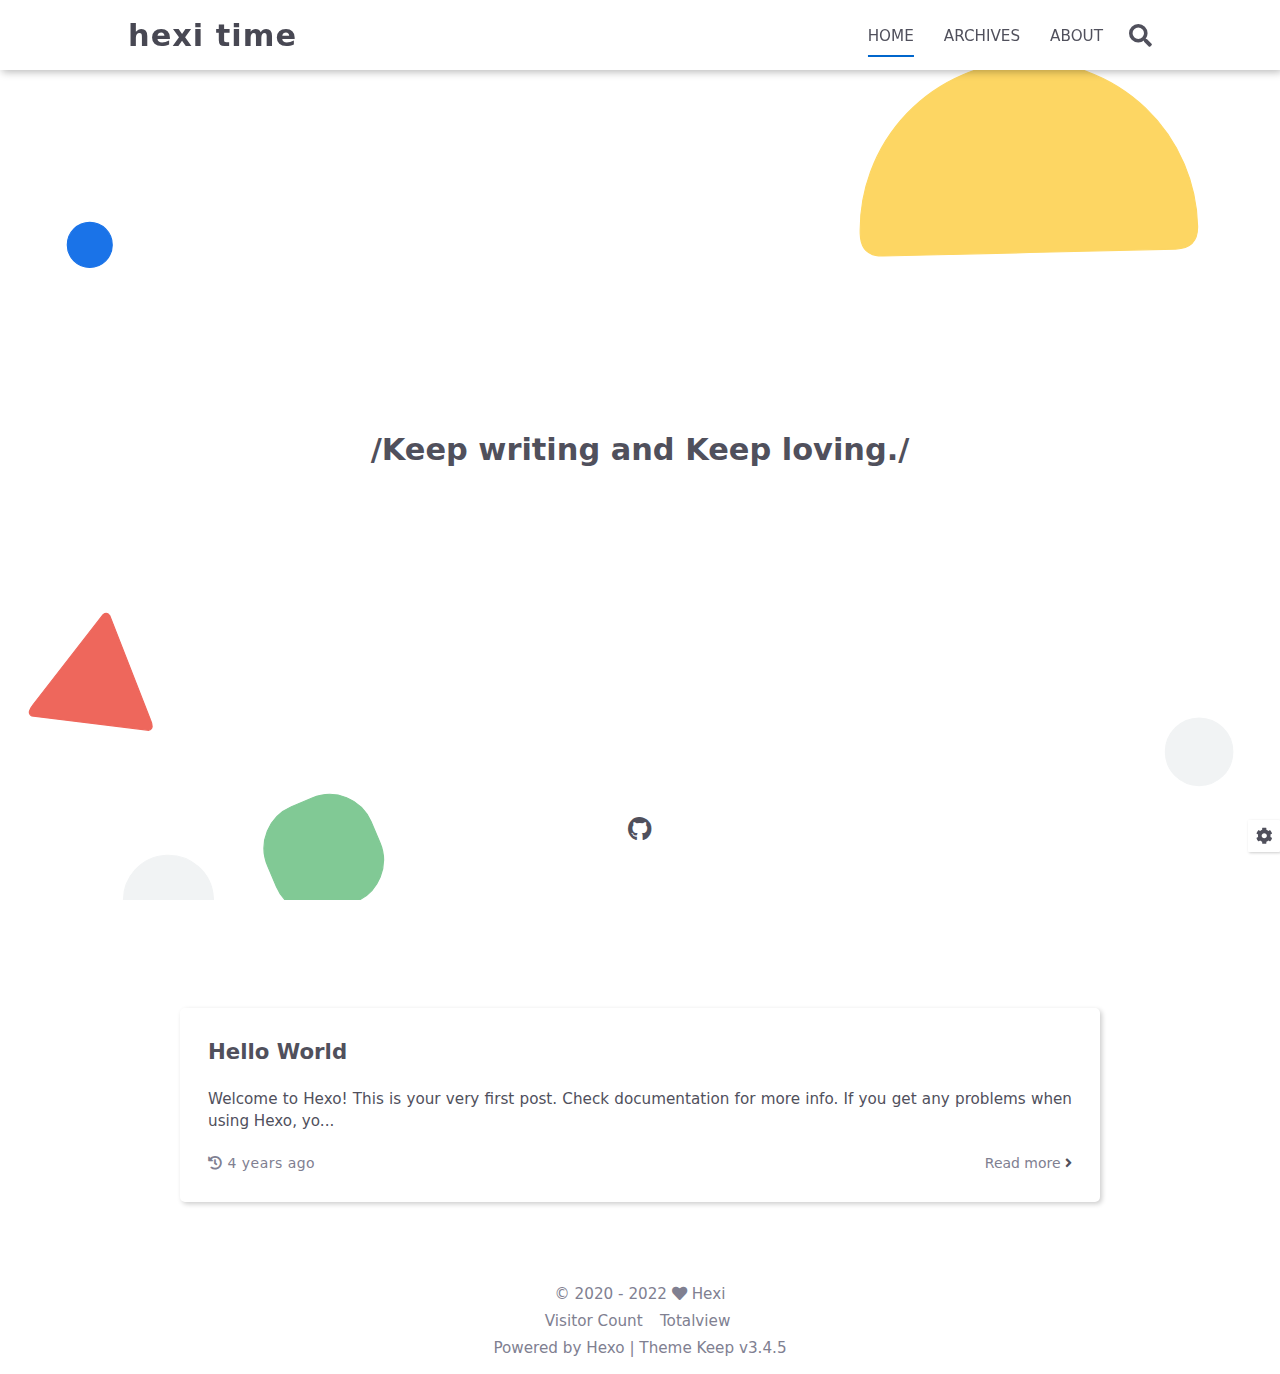
<file: index.html>
<!DOCTYPE html>
<html lang="en">
<head>
    <meta charset="utf-8">
    <meta name="viewport" content="width=device-width, initial-scale=1, maximum-scale=1">
    <meta name="keywords" content="Hexo Theme Keep">
    <meta name="description" content="Hexo Theme Keep">
    <meta name="author" content="Hexi">
    
    <title>
        
        hexi time
    </title>
    
<link rel="stylesheet" href="/css/style.css">

    <link rel="shortcut icon" href="/images/logo.svg">
    
<link rel="stylesheet" href="/css/font-awesome.min.css">

    <script id="hexo-configurations">
    let KEEP = window.KEEP || {};
    KEEP.hexo_config = {"hostname":"example.com","root":"/","language":"en","path":"search.json"};
    KEEP.theme_config = {"toc":{"enable":false,"number":false,"expand_all":false,"init_open":false},"style":{"primary_color":"#0066CC","avatar":"/images/avatar.svg","favicon":"/images/logo.svg","article_img_align":"left","left_side_width":"260px","content_max_width":"920px","hover":{"shadow":true,"scale":true},"first_screen":{"enable":true,"background_img":"/images/bg.svg","description":"/Keep writing and Keep loving./"},"scroll":{"progress_bar":{"enable":true},"percent":{"enable":true}}},"local_search":{"enable":true,"preload":true},"code_copy":{"enable":true,"style":"default"},"pjax":{"enable":false},"lazyload":{"enable":true},"version":"3.4.5"};
    KEEP.language_ago = {"second":"%s seconds ago","minute":"%s minutes ago","hour":"%s hours ago","day":"%s days ago","week":"%s weeks ago","month":"%s months ago","year":"%s years ago"};
  </script>
<meta name="generator" content="Hexo 6.2.0"><link rel="alternate" href="/atom.xml" title="Hexo" type="application/atom+xml">
</head>


<body>
<div class="progress-bar-container">
    
        <span class="scroll-progress-bar"></span>
    

    
</div>


<main class="page-container">

    
        <div class="first-screen-container flex-center fade-in-down-animation">
    <div class="content flex-center">
        <div class="description">
            /Keep writing and Keep loving./
        </div>
        
            <div class="s-icon-list">
                
                    
                        
                            <span class="s-icon-item github">
                                <a target="_blank" href="https://github.com/miss66kill66# your GitHub URL">
                                    <i class="fab fa-github"></i>
                                </a>
                            </span>
                        
                    
                
                    
                
                    
                
                    
                
                    
                
                    
                
                    
                
                    
                
            </div>
        
    </div>
</div>

    

    <div class="page-main-content">

        <div class="page-main-content-top">
            <header class="header-wrapper">

    <div class="header-content has-first-screen">
        <div class="left">
            
            <a class="logo-title" href="/">
                hexi time
            </a>
        </div>

        <div class="right">
            <div class="pc">
                <ul class="menu-list">
                    
                        <li class="menu-item">
                            <a class="active"
                               href="/"
                            >
                                HOME
                            </a>
                        </li>
                    
                        <li class="menu-item">
                            <a class=""
                               href="/archives"
                            >
                                ARCHIVES
                            </a>
                        </li>
                    
                        <li class="menu-item">
                            <a class=""
                               href="/about"
                            >
                                ABOUT
                            </a>
                        </li>
                    
                    
                        <li class="menu-item search search-popup-trigger">
                            <i class="fas fa-search"></i>
                        </li>
                    
                </ul>
            </div>
            <div class="mobile">
                
                    <div class="icon-item search search-popup-trigger"><i class="fas fa-search"></i></div>
                
                <div class="icon-item menu-bar">
                    <div class="menu-bar-middle"></div>
                </div>
            </div>
        </div>
    </div>

    <div class="header-drawer">
        <ul class="drawer-menu-list">
            
                <li class="drawer-menu-item flex-center">
                    <a class="active"
                       href="/">HOME</a>
                </li>
            
                <li class="drawer-menu-item flex-center">
                    <a class=""
                       href="/archives">ARCHIVES</a>
                </li>
            
                <li class="drawer-menu-item flex-center">
                    <a class=""
                       href="/about">ABOUT</a>
                </li>
            
        </ul>
    </div>

    <div class="window-mask"></div>

</header>


        </div>

        <div class="page-main-content-middle">

            <div class="main-content">

                
                    <div class="home-content-container fade-in-down-animation">
    <ul class="home-article-list">
        
            <li class="home-article-item">

                

                <h3 class="home-article-title">
                    <a href="/2022/07/20/hello-world/">
                        Hello World
                    </a>
                </h3>

                <div class="home-article-content markdown-body">
                    
                        Welcome to Hexo! This is your very first post. Check documentation for more info. If you get any problems when using Hexo, yo...
                    
                </div>

                <div class="home-article-meta-info-container">
    <div class="home-article-meta-info">
        <span><i class="fas fa-history"></i>&nbsp;<span class="home-article-date" data-date="Wed Jul 20 2022 03:00:07 GMT+0800">2022-07-20</span></span>
        
        
    </div>

    <a href="/2022/07/20/hello-world/">Read more&nbsp;<i class="fas fa-angle-right"></i></a>
</div>

            </li>
        
    </ul>

    <div class="home-paginator">
        <div class="paginator">
    

    
</div>

    </div>
</div>


                
            </div>

        </div>

        <div class="page-main-content-bottom">
            <footer class="footer">
    <div class="info-container">
        <div class="copyright-info info-item">
            &copy;
            
              <span>2020</span>
              -
            
            2022&nbsp;<i class="fas fa-heart icon-animate"></i>&nbsp;<a href="/">Hexi</a>
        </div>
        
            <script async  src="//busuanzi.ibruce.info/busuanzi/2.3/busuanzi.pure.mini.js"></script>
            <div class="website-count info-item">
                
                    <span id="busuanzi_container_site_uv">
                        Visitor Count&nbsp;<span id="busuanzi_value_site_uv"></span>&ensp;
                    </span>
                
                
                    <span id="busuanzi_container_site_pv">
                        Totalview&nbsp;<span id="busuanzi_value_site_pv"></span>
                    </span>
                
            </div>
        
        <div class="theme-info info-item">
            Powered by <a target="_blank" href="https://hexo.io">Hexo</a>&nbsp;|&nbsp;Theme&nbsp;<a class="theme-version" target="_blank" href="https://github.com/XPoet/hexo-theme-keep">Keep v3.4.5</a>
        </div>
        
        
    </div>
</footer>

        </div>
    </div>

    

    <div class="right-bottom-side-tools">
        <div class="side-tools-container">
    <ul class="side-tools-list">
        <li class="tools-item tool-font-adjust-plus flex-center">
            <i class="fas fa-search-plus"></i>
        </li>

        <li class="tools-item tool-font-adjust-minus flex-center">
            <i class="fas fa-search-minus"></i>
        </li>

        <li class="tools-item tool-expand-width flex-center">
            <i class="fas fa-arrows-alt-h"></i>
        </li>

        <li class="tools-item tool-dark-light-toggle flex-center">
            <i class="fas fa-moon"></i>
        </li>

        <!-- rss -->
        
            <li class="tools-item rss flex-center">
                <a class="flex-center"
                   href="/atom.xml"
                   target="_blank"
                >
                    <i class="fas fa-rss"></i>
                </a>
            </li>
        

        

        <li class="tools-item tool-scroll-to-bottom flex-center">
            <i class="fas fa-arrow-down"></i>
        </li>
    </ul>

    <ul class="exposed-tools-list">
        <li class="tools-item tool-toggle-show flex-center">
            <i class="fas fa-cog fa-spin"></i>
        </li>
        
            <li class="tools-item tool-scroll-to-top flex-center">
                <i class="arrow-up fas fa-arrow-up"></i>
                <span class="percent"></span>
            </li>
        
    </ul>
</div>

    </div>

    

    <div class="image-viewer-container">
    <img src="">
</div>


    
        <div class="search-pop-overlay">
    <div class="popup search-popup">
        <div class="search-header">
          <span class="search-input-field-pre">
            <i class="fas fa-keyboard"></i>
          </span>
            <div class="search-input-container">
                <input autocomplete="off"
                       autocorrect="off"
                       autocapitalize="off"
                       placeholder="Search..."
                       spellcheck="false"
                       type="search"
                       class="search-input"
                >
            </div>
            <span class="popup-btn-close">
                <i class="fas fa-times"></i>
            </span>
        </div>
        <div id="search-result">
            <div id="no-result">
                <i class="fas fa-spinner fa-pulse fa-5x fa-fw"></i>
            </div>
        </div>
    </div>
</div>

    

</main>





<script src="/js/utils.js"></script>

<script src="/js/main.js"></script>

<script src="/js/header-shrink.js"></script>

<script src="/js/back2top.js"></script>

<script src="/js/dark-light-toggle.js"></script>



    
<script src="/js/local-search.js"></script>




    
<script src="/js/code-copy.js"></script>




    
<script src="/js/lazyload.js"></script>



<div class="post-scripts">
    
</div>



</body>
</html>
</file>
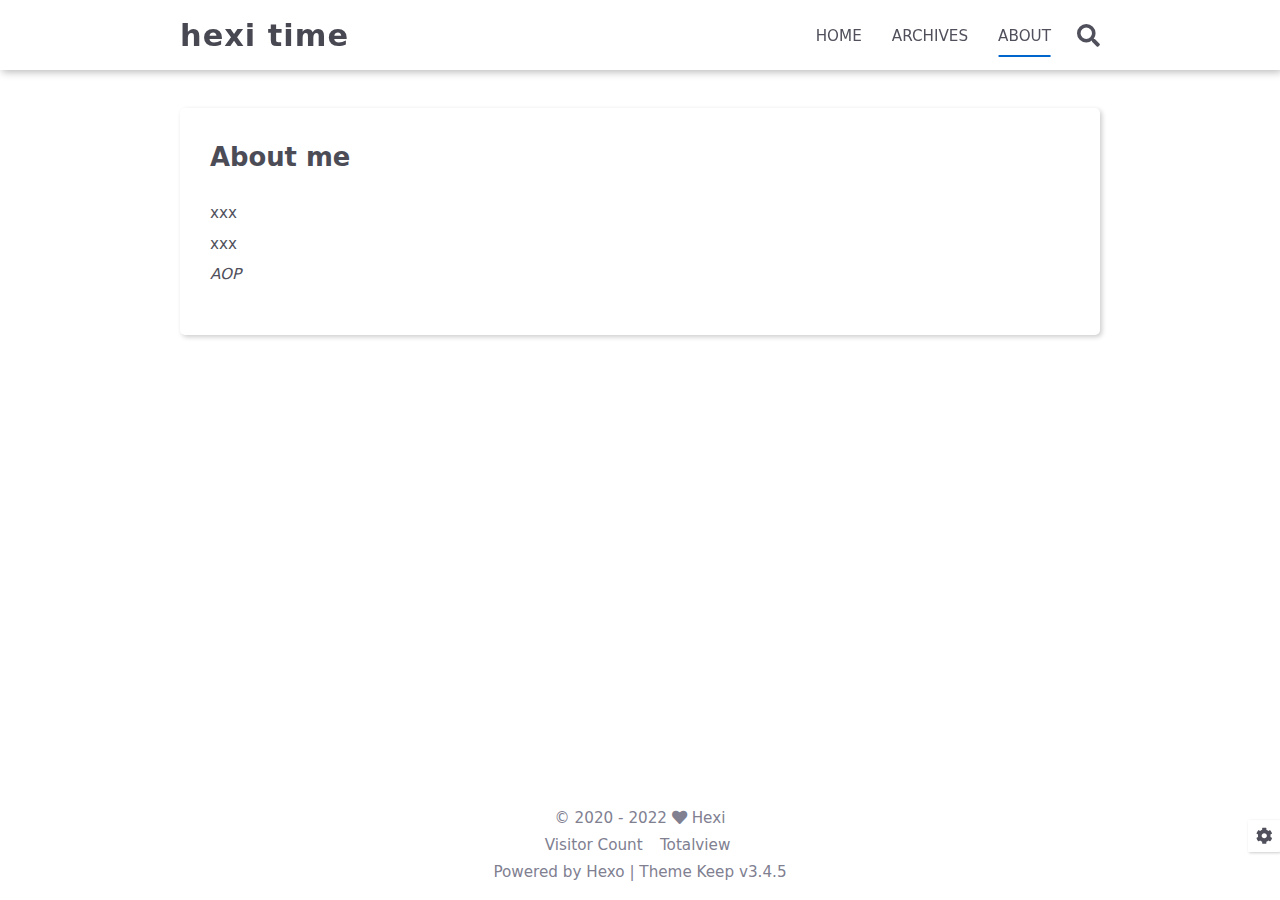
<file: about/index.html>
<!DOCTYPE html>
<html lang="en">
<head>
    <meta charset="utf-8">
    <meta name="viewport" content="width=device-width, initial-scale=1, maximum-scale=1">
    <meta name="keywords" content="Hexo Theme Keep">
    <meta name="description" content="Hexo Theme Keep">
    <meta name="author" content="Hexi">
    
    <title>
        
            About |
        
        hexi time
    </title>
    
<link rel="stylesheet" href="/css/style.css">

    <link rel="shortcut icon" href="/images/logo.svg">
    
<link rel="stylesheet" href="/css/font-awesome.min.css">

    <script id="hexo-configurations">
    let KEEP = window.KEEP || {};
    KEEP.hexo_config = {"hostname":"example.com","root":"/","language":"en","path":"search.json"};
    KEEP.theme_config = {"toc":{"enable":false,"number":false,"expand_all":false,"init_open":false},"style":{"primary_color":"#0066CC","avatar":"/images/avatar.svg","favicon":"/images/logo.svg","article_img_align":"left","left_side_width":"260px","content_max_width":"920px","hover":{"shadow":true,"scale":true},"first_screen":{"enable":true,"background_img":"/images/bg.svg","description":"/Keep writing and Keep loving./"},"scroll":{"progress_bar":{"enable":true},"percent":{"enable":true}}},"local_search":{"enable":true,"preload":true},"code_copy":{"enable":true,"style":"default"},"pjax":{"enable":false},"lazyload":{"enable":true},"version":"3.4.5"};
    KEEP.language_ago = {"second":"%s seconds ago","minute":"%s minutes ago","hour":"%s hours ago","day":"%s days ago","week":"%s weeks ago","month":"%s months ago","year":"%s years ago"};
  </script>
<meta name="generator" content="Hexo 6.2.0"><link rel="alternate" href="/atom.xml" title="Hexo" type="application/atom+xml">
</head>


<body>
<div class="progress-bar-container">
    
        <span class="scroll-progress-bar"></span>
    

    
</div>


<main class="page-container">

    

    <div class="page-main-content">

        <div class="page-main-content-top">
            <header class="header-wrapper">

    <div class="header-content">
        <div class="left">
            
            <a class="logo-title" href="/">
                hexi time
            </a>
        </div>

        <div class="right">
            <div class="pc">
                <ul class="menu-list">
                    
                        <li class="menu-item">
                            <a class=""
                               href="/"
                            >
                                HOME
                            </a>
                        </li>
                    
                        <li class="menu-item">
                            <a class=""
                               href="/archives"
                            >
                                ARCHIVES
                            </a>
                        </li>
                    
                        <li class="menu-item">
                            <a class="active"
                               href="/about"
                            >
                                ABOUT
                            </a>
                        </li>
                    
                    
                        <li class="menu-item search search-popup-trigger">
                            <i class="fas fa-search"></i>
                        </li>
                    
                </ul>
            </div>
            <div class="mobile">
                
                    <div class="icon-item search search-popup-trigger"><i class="fas fa-search"></i></div>
                
                <div class="icon-item menu-bar">
                    <div class="menu-bar-middle"></div>
                </div>
            </div>
        </div>
    </div>

    <div class="header-drawer">
        <ul class="drawer-menu-list">
            
                <li class="drawer-menu-item flex-center">
                    <a class=""
                       href="/">HOME</a>
                </li>
            
                <li class="drawer-menu-item flex-center">
                    <a class=""
                       href="/archives">ARCHIVES</a>
                </li>
            
                <li class="drawer-menu-item flex-center">
                    <a class="active"
                       href="/about">ABOUT</a>
                </li>
            
        </ul>
    </div>

    <div class="window-mask"></div>

</header>


        </div>

        <div class="page-main-content-middle">

            <div class="main-content">

                
                    <div class="fade-in-down-animation">
    <div class="page-template-container">
        
        
        <div class="page-template-content markdown-body">
            
                <h2 id="About-me"><a href="#About-me" class="headerlink" title="About me"></a>About me</h2><p>xxx<br>xxx<br><em>AOP</em></p>

            
        </div>
        <div class="page-template-comments">
            
        </div>
    </div>
</div>


                
            </div>

        </div>

        <div class="page-main-content-bottom">
            <footer class="footer">
    <div class="info-container">
        <div class="copyright-info info-item">
            &copy;
            
              <span>2020</span>
              -
            
            2022&nbsp;<i class="fas fa-heart icon-animate"></i>&nbsp;<a href="/">Hexi</a>
        </div>
        
            <script async  src="//busuanzi.ibruce.info/busuanzi/2.3/busuanzi.pure.mini.js"></script>
            <div class="website-count info-item">
                
                    <span id="busuanzi_container_site_uv">
                        Visitor Count&nbsp;<span id="busuanzi_value_site_uv"></span>&ensp;
                    </span>
                
                
                    <span id="busuanzi_container_site_pv">
                        Totalview&nbsp;<span id="busuanzi_value_site_pv"></span>
                    </span>
                
            </div>
        
        <div class="theme-info info-item">
            Powered by <a target="_blank" href="https://hexo.io">Hexo</a>&nbsp;|&nbsp;Theme&nbsp;<a class="theme-version" target="_blank" href="https://github.com/XPoet/hexo-theme-keep">Keep v3.4.5</a>
        </div>
        
        
    </div>
</footer>

        </div>
    </div>

    

    <div class="right-bottom-side-tools">
        <div class="side-tools-container">
    <ul class="side-tools-list">
        <li class="tools-item tool-font-adjust-plus flex-center">
            <i class="fas fa-search-plus"></i>
        </li>

        <li class="tools-item tool-font-adjust-minus flex-center">
            <i class="fas fa-search-minus"></i>
        </li>

        <li class="tools-item tool-expand-width flex-center">
            <i class="fas fa-arrows-alt-h"></i>
        </li>

        <li class="tools-item tool-dark-light-toggle flex-center">
            <i class="fas fa-moon"></i>
        </li>

        <!-- rss -->
        
            <li class="tools-item rss flex-center">
                <a class="flex-center"
                   href="/atom.xml"
                   target="_blank"
                >
                    <i class="fas fa-rss"></i>
                </a>
            </li>
        

        

        <li class="tools-item tool-scroll-to-bottom flex-center">
            <i class="fas fa-arrow-down"></i>
        </li>
    </ul>

    <ul class="exposed-tools-list">
        <li class="tools-item tool-toggle-show flex-center">
            <i class="fas fa-cog fa-spin"></i>
        </li>
        
            <li class="tools-item tool-scroll-to-top flex-center">
                <i class="arrow-up fas fa-arrow-up"></i>
                <span class="percent"></span>
            </li>
        
    </ul>
</div>

    </div>

    

    <div class="image-viewer-container">
    <img src="">
</div>


    
        <div class="search-pop-overlay">
    <div class="popup search-popup">
        <div class="search-header">
          <span class="search-input-field-pre">
            <i class="fas fa-keyboard"></i>
          </span>
            <div class="search-input-container">
                <input autocomplete="off"
                       autocorrect="off"
                       autocapitalize="off"
                       placeholder="Search..."
                       spellcheck="false"
                       type="search"
                       class="search-input"
                >
            </div>
            <span class="popup-btn-close">
                <i class="fas fa-times"></i>
            </span>
        </div>
        <div id="search-result">
            <div id="no-result">
                <i class="fas fa-spinner fa-pulse fa-5x fa-fw"></i>
            </div>
        </div>
    </div>
</div>

    

</main>




<script src="/js/utils.js"></script>

<script src="/js/main.js"></script>

<script src="/js/header-shrink.js"></script>

<script src="/js/back2top.js"></script>

<script src="/js/dark-light-toggle.js"></script>



    
<script src="/js/local-search.js"></script>




    
<script src="/js/code-copy.js"></script>




    
<script src="/js/lazyload.js"></script>



<div class="post-scripts">
    
</div>



</body>
</html>
</file>
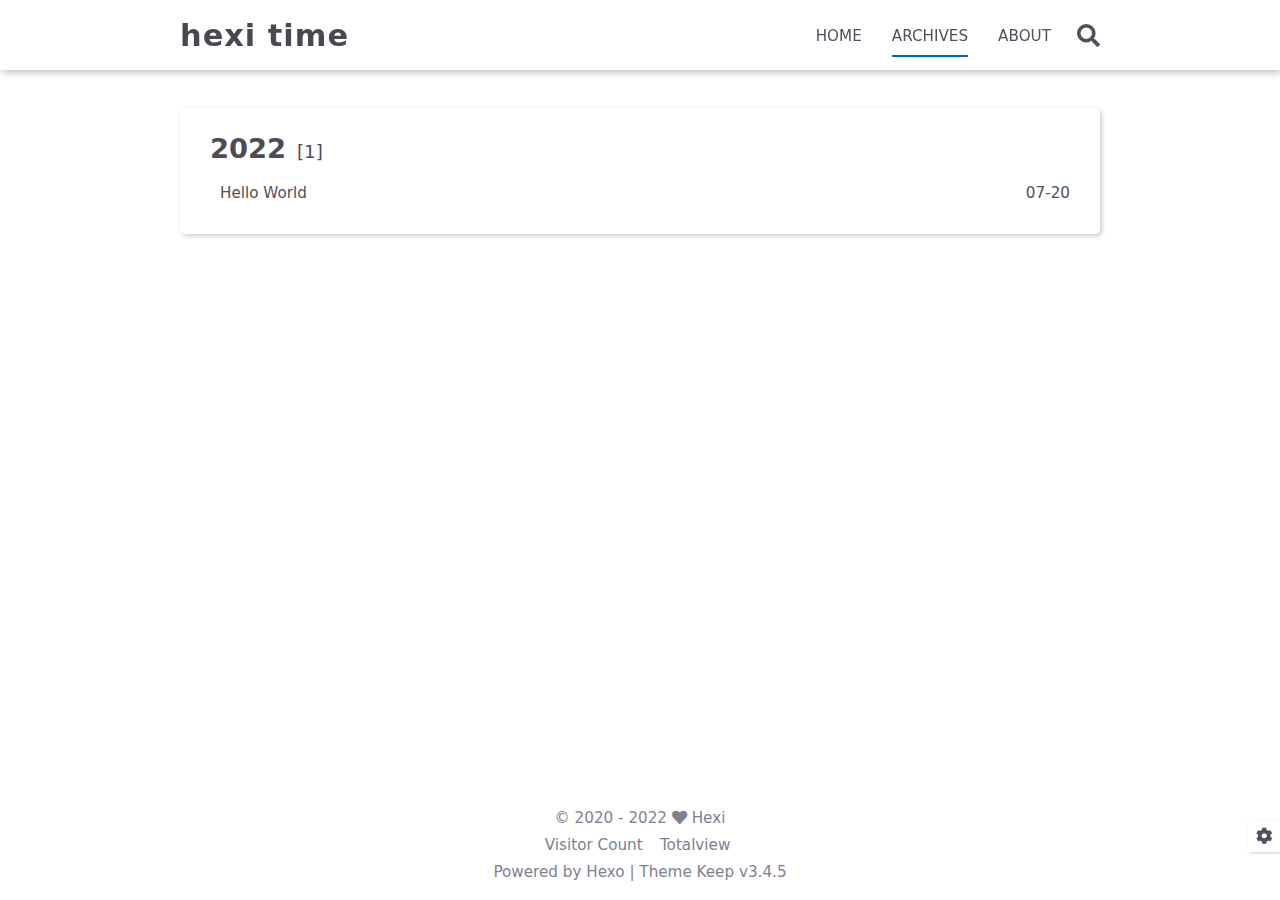
<file: archives/index.html>
<!DOCTYPE html>
<html lang="en">
<head>
    <meta charset="utf-8">
    <meta name="viewport" content="width=device-width, initial-scale=1, maximum-scale=1">
    <meta name="keywords" content="Hexo Theme Keep">
    <meta name="description" content="Hexo Theme Keep">
    <meta name="author" content="Hexi">
    
    <title>
        
            Archive |
        
        hexi time
    </title>
    
<link rel="stylesheet" href="/css/style.css">

    <link rel="shortcut icon" href="/images/logo.svg">
    
<link rel="stylesheet" href="/css/font-awesome.min.css">

    <script id="hexo-configurations">
    let KEEP = window.KEEP || {};
    KEEP.hexo_config = {"hostname":"example.com","root":"/","language":"en","path":"search.json"};
    KEEP.theme_config = {"toc":{"enable":false,"number":false,"expand_all":false,"init_open":false},"style":{"primary_color":"#0066CC","avatar":"/images/avatar.svg","favicon":"/images/logo.svg","article_img_align":"left","left_side_width":"260px","content_max_width":"920px","hover":{"shadow":true,"scale":true},"first_screen":{"enable":true,"background_img":"/images/bg.svg","description":"/Keep writing and Keep loving./"},"scroll":{"progress_bar":{"enable":true},"percent":{"enable":true}}},"local_search":{"enable":true,"preload":true},"code_copy":{"enable":true,"style":"default"},"pjax":{"enable":false},"lazyload":{"enable":true},"version":"3.4.5"};
    KEEP.language_ago = {"second":"%s seconds ago","minute":"%s minutes ago","hour":"%s hours ago","day":"%s days ago","week":"%s weeks ago","month":"%s months ago","year":"%s years ago"};
  </script>
<meta name="generator" content="Hexo 6.2.0"><link rel="alternate" href="/atom.xml" title="Hexo" type="application/atom+xml">
</head>


<body>
<div class="progress-bar-container">
    
        <span class="scroll-progress-bar"></span>
    

    
</div>


<main class="page-container">

    

    <div class="page-main-content">

        <div class="page-main-content-top">
            <header class="header-wrapper">

    <div class="header-content">
        <div class="left">
            
            <a class="logo-title" href="/">
                hexi time
            </a>
        </div>

        <div class="right">
            <div class="pc">
                <ul class="menu-list">
                    
                        <li class="menu-item">
                            <a class=""
                               href="/"
                            >
                                HOME
                            </a>
                        </li>
                    
                        <li class="menu-item">
                            <a class="active"
                               href="/archives"
                            >
                                ARCHIVES
                            </a>
                        </li>
                    
                        <li class="menu-item">
                            <a class=""
                               href="/about"
                            >
                                ABOUT
                            </a>
                        </li>
                    
                    
                        <li class="menu-item search search-popup-trigger">
                            <i class="fas fa-search"></i>
                        </li>
                    
                </ul>
            </div>
            <div class="mobile">
                
                    <div class="icon-item search search-popup-trigger"><i class="fas fa-search"></i></div>
                
                <div class="icon-item menu-bar">
                    <div class="menu-bar-middle"></div>
                </div>
            </div>
        </div>
    </div>

    <div class="header-drawer">
        <ul class="drawer-menu-list">
            
                <li class="drawer-menu-item flex-center">
                    <a class=""
                       href="/">HOME</a>
                </li>
            
                <li class="drawer-menu-item flex-center">
                    <a class="active"
                       href="/archives">ARCHIVES</a>
                </li>
            
                <li class="drawer-menu-item flex-center">
                    <a class=""
                       href="/about">ABOUT</a>
                </li>
            
        </ul>
    </div>

    <div class="window-mask"></div>

</header>


        </div>

        <div class="page-main-content-middle">

            <div class="main-content">

                
                    <div class="fade-in-down-animation">
    <div class="archive-container ">
        
<div class="archive-list-container">
    
        <section class="archive-item">
            <div class="archive-item-header">
                <span class="archive-year">2022</span>
                <span class="archive-year-post-count">[1]</span>
            </div>
            <ul class="article-list">
                
                    <li class="article-item">
                        <a class="article-title"
                           href="/2022/07/20/hello-world/"
                        >Hello World</a>
                        <span class="article-date">07-20</span>
                    </li>
                
            </ul>
        </section>
    
</div>

    </div>
</div>

                
            </div>

        </div>

        <div class="page-main-content-bottom">
            <footer class="footer">
    <div class="info-container">
        <div class="copyright-info info-item">
            &copy;
            
              <span>2020</span>
              -
            
            2022&nbsp;<i class="fas fa-heart icon-animate"></i>&nbsp;<a href="/">Hexi</a>
        </div>
        
            <script async  src="//busuanzi.ibruce.info/busuanzi/2.3/busuanzi.pure.mini.js"></script>
            <div class="website-count info-item">
                
                    <span id="busuanzi_container_site_uv">
                        Visitor Count&nbsp;<span id="busuanzi_value_site_uv"></span>&ensp;
                    </span>
                
                
                    <span id="busuanzi_container_site_pv">
                        Totalview&nbsp;<span id="busuanzi_value_site_pv"></span>
                    </span>
                
            </div>
        
        <div class="theme-info info-item">
            Powered by <a target="_blank" href="https://hexo.io">Hexo</a>&nbsp;|&nbsp;Theme&nbsp;<a class="theme-version" target="_blank" href="https://github.com/XPoet/hexo-theme-keep">Keep v3.4.5</a>
        </div>
        
        
    </div>
</footer>

        </div>
    </div>

    

    <div class="right-bottom-side-tools">
        <div class="side-tools-container">
    <ul class="side-tools-list">
        <li class="tools-item tool-font-adjust-plus flex-center">
            <i class="fas fa-search-plus"></i>
        </li>

        <li class="tools-item tool-font-adjust-minus flex-center">
            <i class="fas fa-search-minus"></i>
        </li>

        <li class="tools-item tool-expand-width flex-center">
            <i class="fas fa-arrows-alt-h"></i>
        </li>

        <li class="tools-item tool-dark-light-toggle flex-center">
            <i class="fas fa-moon"></i>
        </li>

        <!-- rss -->
        
            <li class="tools-item rss flex-center">
                <a class="flex-center"
                   href="/atom.xml"
                   target="_blank"
                >
                    <i class="fas fa-rss"></i>
                </a>
            </li>
        

        

        <li class="tools-item tool-scroll-to-bottom flex-center">
            <i class="fas fa-arrow-down"></i>
        </li>
    </ul>

    <ul class="exposed-tools-list">
        <li class="tools-item tool-toggle-show flex-center">
            <i class="fas fa-cog fa-spin"></i>
        </li>
        
            <li class="tools-item tool-scroll-to-top flex-center">
                <i class="arrow-up fas fa-arrow-up"></i>
                <span class="percent"></span>
            </li>
        
    </ul>
</div>

    </div>

    

    <div class="image-viewer-container">
    <img src="">
</div>


    
        <div class="search-pop-overlay">
    <div class="popup search-popup">
        <div class="search-header">
          <span class="search-input-field-pre">
            <i class="fas fa-keyboard"></i>
          </span>
            <div class="search-input-container">
                <input autocomplete="off"
                       autocorrect="off"
                       autocapitalize="off"
                       placeholder="Search..."
                       spellcheck="false"
                       type="search"
                       class="search-input"
                >
            </div>
            <span class="popup-btn-close">
                <i class="fas fa-times"></i>
            </span>
        </div>
        <div id="search-result">
            <div id="no-result">
                <i class="fas fa-spinner fa-pulse fa-5x fa-fw"></i>
            </div>
        </div>
    </div>
</div>

    

</main>




<script src="/js/utils.js"></script>

<script src="/js/main.js"></script>

<script src="/js/header-shrink.js"></script>

<script src="/js/back2top.js"></script>

<script src="/js/dark-light-toggle.js"></script>



    
<script src="/js/local-search.js"></script>




    
<script src="/js/code-copy.js"></script>




    
<script src="/js/lazyload.js"></script>



<div class="post-scripts">
    
</div>



</body>
</html>
</file>
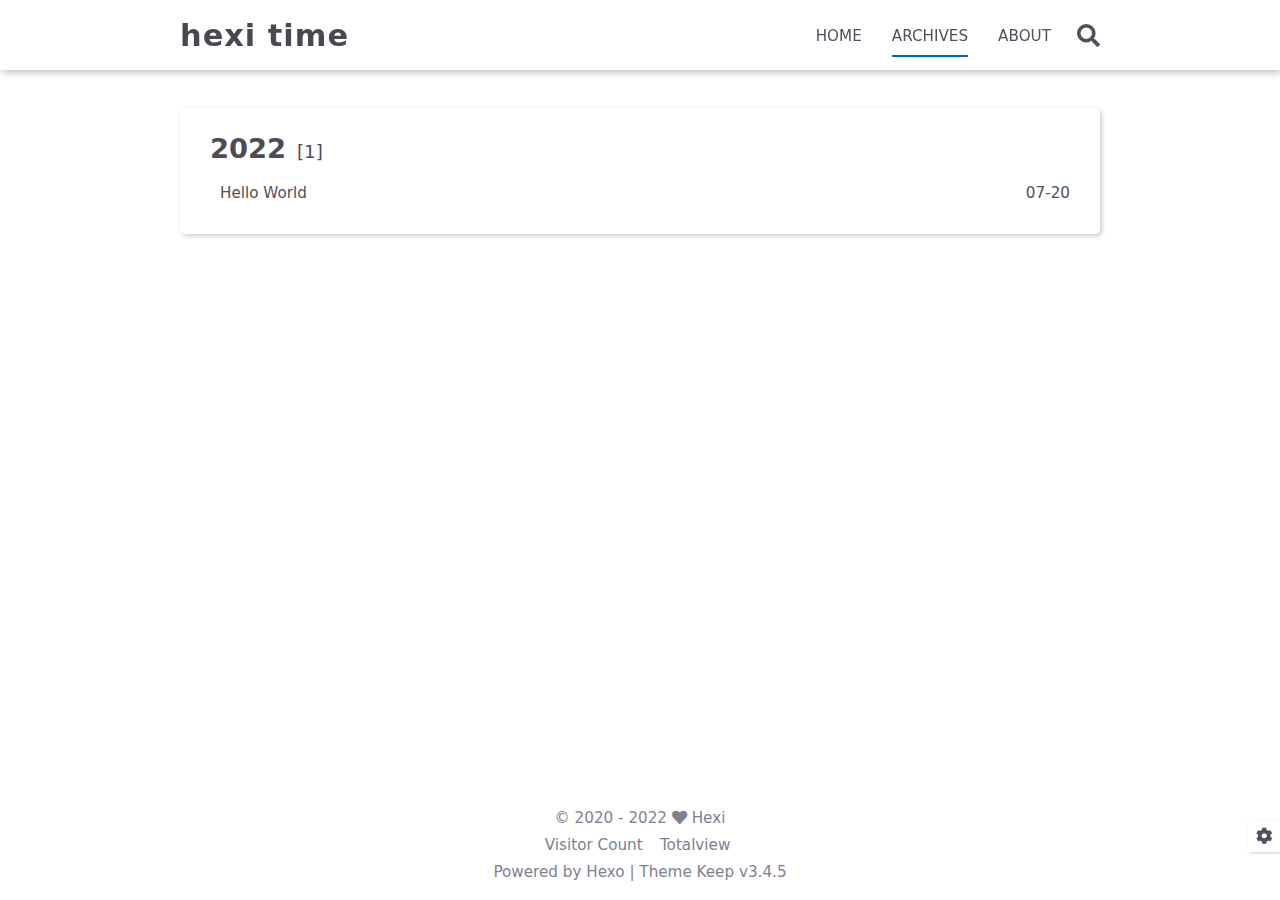
<file: archives/2022/index.html>
<!DOCTYPE html>
<html lang="en">
<head>
    <meta charset="utf-8">
    <meta name="viewport" content="width=device-width, initial-scale=1, maximum-scale=1">
    <meta name="keywords" content="Hexo Theme Keep">
    <meta name="description" content="Hexo Theme Keep">
    <meta name="author" content="Hexi">
    
    <title>
        
            Archive: 2022 |
        
        hexi time
    </title>
    
<link rel="stylesheet" href="/css/style.css">

    <link rel="shortcut icon" href="/images/logo.svg">
    
<link rel="stylesheet" href="/css/font-awesome.min.css">

    <script id="hexo-configurations">
    let KEEP = window.KEEP || {};
    KEEP.hexo_config = {"hostname":"example.com","root":"/","language":"en","path":"search.json"};
    KEEP.theme_config = {"toc":{"enable":false,"number":false,"expand_all":false,"init_open":false},"style":{"primary_color":"#0066CC","avatar":"/images/avatar.svg","favicon":"/images/logo.svg","article_img_align":"left","left_side_width":"260px","content_max_width":"920px","hover":{"shadow":true,"scale":true},"first_screen":{"enable":true,"background_img":"/images/bg.svg","description":"/Keep writing and Keep loving./"},"scroll":{"progress_bar":{"enable":true},"percent":{"enable":true}}},"local_search":{"enable":true,"preload":true},"code_copy":{"enable":true,"style":"default"},"pjax":{"enable":false},"lazyload":{"enable":true},"version":"3.4.5"};
    KEEP.language_ago = {"second":"%s seconds ago","minute":"%s minutes ago","hour":"%s hours ago","day":"%s days ago","week":"%s weeks ago","month":"%s months ago","year":"%s years ago"};
  </script>
<meta name="generator" content="Hexo 6.2.0"><link rel="alternate" href="/atom.xml" title="Hexo" type="application/atom+xml">
</head>


<body>
<div class="progress-bar-container">
    
        <span class="scroll-progress-bar"></span>
    

    
</div>


<main class="page-container">

    

    <div class="page-main-content">

        <div class="page-main-content-top">
            <header class="header-wrapper">

    <div class="header-content">
        <div class="left">
            
            <a class="logo-title" href="/">
                hexi time
            </a>
        </div>

        <div class="right">
            <div class="pc">
                <ul class="menu-list">
                    
                        <li class="menu-item">
                            <a class=""
                               href="/"
                            >
                                HOME
                            </a>
                        </li>
                    
                        <li class="menu-item">
                            <a class="active"
                               href="/archives"
                            >
                                ARCHIVES
                            </a>
                        </li>
                    
                        <li class="menu-item">
                            <a class=""
                               href="/about"
                            >
                                ABOUT
                            </a>
                        </li>
                    
                    
                        <li class="menu-item search search-popup-trigger">
                            <i class="fas fa-search"></i>
                        </li>
                    
                </ul>
            </div>
            <div class="mobile">
                
                    <div class="icon-item search search-popup-trigger"><i class="fas fa-search"></i></div>
                
                <div class="icon-item menu-bar">
                    <div class="menu-bar-middle"></div>
                </div>
            </div>
        </div>
    </div>

    <div class="header-drawer">
        <ul class="drawer-menu-list">
            
                <li class="drawer-menu-item flex-center">
                    <a class=""
                       href="/">HOME</a>
                </li>
            
                <li class="drawer-menu-item flex-center">
                    <a class="active"
                       href="/archives">ARCHIVES</a>
                </li>
            
                <li class="drawer-menu-item flex-center">
                    <a class=""
                       href="/about">ABOUT</a>
                </li>
            
        </ul>
    </div>

    <div class="window-mask"></div>

</header>


        </div>

        <div class="page-main-content-middle">

            <div class="main-content">

                
                    <div class="fade-in-down-animation">
    <div class="archive-container ">
        
<div class="archive-list-container">
    
        <section class="archive-item">
            <div class="archive-item-header">
                <span class="archive-year">2022</span>
                <span class="archive-year-post-count">[1]</span>
            </div>
            <ul class="article-list">
                
                    <li class="article-item">
                        <a class="article-title"
                           href="/2022/07/20/hello-world/"
                        >Hello World</a>
                        <span class="article-date">07-20</span>
                    </li>
                
            </ul>
        </section>
    
</div>

    </div>
</div>

                
            </div>

        </div>

        <div class="page-main-content-bottom">
            <footer class="footer">
    <div class="info-container">
        <div class="copyright-info info-item">
            &copy;
            
              <span>2020</span>
              -
            
            2022&nbsp;<i class="fas fa-heart icon-animate"></i>&nbsp;<a href="/">Hexi</a>
        </div>
        
            <script async  src="//busuanzi.ibruce.info/busuanzi/2.3/busuanzi.pure.mini.js"></script>
            <div class="website-count info-item">
                
                    <span id="busuanzi_container_site_uv">
                        Visitor Count&nbsp;<span id="busuanzi_value_site_uv"></span>&ensp;
                    </span>
                
                
                    <span id="busuanzi_container_site_pv">
                        Totalview&nbsp;<span id="busuanzi_value_site_pv"></span>
                    </span>
                
            </div>
        
        <div class="theme-info info-item">
            Powered by <a target="_blank" href="https://hexo.io">Hexo</a>&nbsp;|&nbsp;Theme&nbsp;<a class="theme-version" target="_blank" href="https://github.com/XPoet/hexo-theme-keep">Keep v3.4.5</a>
        </div>
        
        
    </div>
</footer>

        </div>
    </div>

    

    <div class="right-bottom-side-tools">
        <div class="side-tools-container">
    <ul class="side-tools-list">
        <li class="tools-item tool-font-adjust-plus flex-center">
            <i class="fas fa-search-plus"></i>
        </li>

        <li class="tools-item tool-font-adjust-minus flex-center">
            <i class="fas fa-search-minus"></i>
        </li>

        <li class="tools-item tool-expand-width flex-center">
            <i class="fas fa-arrows-alt-h"></i>
        </li>

        <li class="tools-item tool-dark-light-toggle flex-center">
            <i class="fas fa-moon"></i>
        </li>

        <!-- rss -->
        
            <li class="tools-item rss flex-center">
                <a class="flex-center"
                   href="/atom.xml"
                   target="_blank"
                >
                    <i class="fas fa-rss"></i>
                </a>
            </li>
        

        

        <li class="tools-item tool-scroll-to-bottom flex-center">
            <i class="fas fa-arrow-down"></i>
        </li>
    </ul>

    <ul class="exposed-tools-list">
        <li class="tools-item tool-toggle-show flex-center">
            <i class="fas fa-cog fa-spin"></i>
        </li>
        
            <li class="tools-item tool-scroll-to-top flex-center">
                <i class="arrow-up fas fa-arrow-up"></i>
                <span class="percent"></span>
            </li>
        
    </ul>
</div>

    </div>

    

    <div class="image-viewer-container">
    <img src="">
</div>


    
        <div class="search-pop-overlay">
    <div class="popup search-popup">
        <div class="search-header">
          <span class="search-input-field-pre">
            <i class="fas fa-keyboard"></i>
          </span>
            <div class="search-input-container">
                <input autocomplete="off"
                       autocorrect="off"
                       autocapitalize="off"
                       placeholder="Search..."
                       spellcheck="false"
                       type="search"
                       class="search-input"
                >
            </div>
            <span class="popup-btn-close">
                <i class="fas fa-times"></i>
            </span>
        </div>
        <div id="search-result">
            <div id="no-result">
                <i class="fas fa-spinner fa-pulse fa-5x fa-fw"></i>
            </div>
        </div>
    </div>
</div>

    

</main>




<script src="/js/utils.js"></script>

<script src="/js/main.js"></script>

<script src="/js/header-shrink.js"></script>

<script src="/js/back2top.js"></script>

<script src="/js/dark-light-toggle.js"></script>



    
<script src="/js/local-search.js"></script>




    
<script src="/js/code-copy.js"></script>




    
<script src="/js/lazyload.js"></script>



<div class="post-scripts">
    
</div>



</body>
</html>
</file>
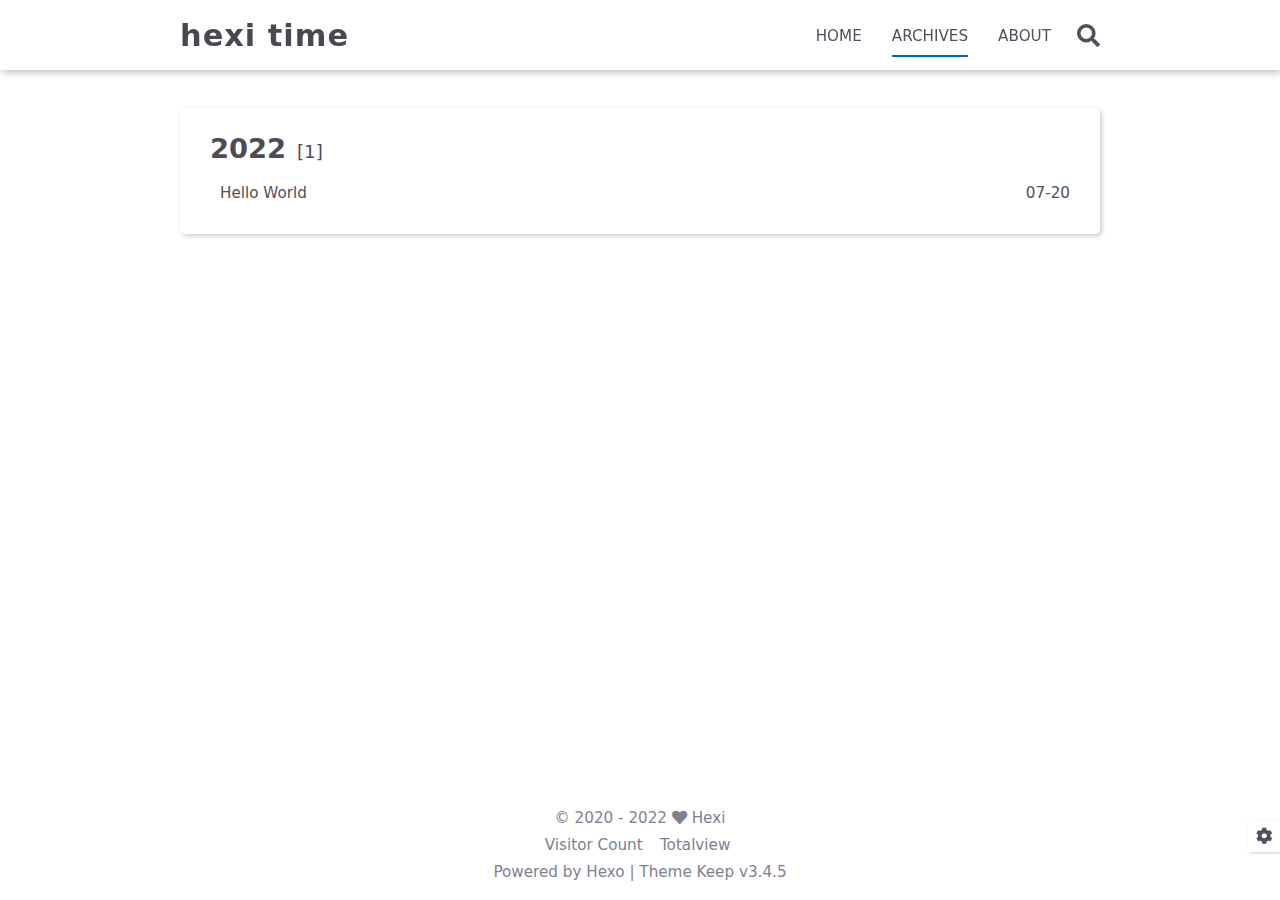
<file: archives/2022/07/index.html>
<!DOCTYPE html>
<html lang="en">
<head>
    <meta charset="utf-8">
    <meta name="viewport" content="width=device-width, initial-scale=1, maximum-scale=1">
    <meta name="keywords" content="Hexo Theme Keep">
    <meta name="description" content="Hexo Theme Keep">
    <meta name="author" content="Hexi">
    
    <title>
        
            Archive: 2022/7 |
        
        hexi time
    </title>
    
<link rel="stylesheet" href="/css/style.css">

    <link rel="shortcut icon" href="/images/logo.svg">
    
<link rel="stylesheet" href="/css/font-awesome.min.css">

    <script id="hexo-configurations">
    let KEEP = window.KEEP || {};
    KEEP.hexo_config = {"hostname":"example.com","root":"/","language":"en","path":"search.json"};
    KEEP.theme_config = {"toc":{"enable":false,"number":false,"expand_all":false,"init_open":false},"style":{"primary_color":"#0066CC","avatar":"/images/avatar.svg","favicon":"/images/logo.svg","article_img_align":"left","left_side_width":"260px","content_max_width":"920px","hover":{"shadow":true,"scale":true},"first_screen":{"enable":true,"background_img":"/images/bg.svg","description":"/Keep writing and Keep loving./"},"scroll":{"progress_bar":{"enable":true},"percent":{"enable":true}}},"local_search":{"enable":true,"preload":true},"code_copy":{"enable":true,"style":"default"},"pjax":{"enable":false},"lazyload":{"enable":true},"version":"3.4.5"};
    KEEP.language_ago = {"second":"%s seconds ago","minute":"%s minutes ago","hour":"%s hours ago","day":"%s days ago","week":"%s weeks ago","month":"%s months ago","year":"%s years ago"};
  </script>
<meta name="generator" content="Hexo 6.2.0"><link rel="alternate" href="/atom.xml" title="Hexo" type="application/atom+xml">
</head>


<body>
<div class="progress-bar-container">
    
        <span class="scroll-progress-bar"></span>
    

    
</div>


<main class="page-container">

    

    <div class="page-main-content">

        <div class="page-main-content-top">
            <header class="header-wrapper">

    <div class="header-content">
        <div class="left">
            
            <a class="logo-title" href="/">
                hexi time
            </a>
        </div>

        <div class="right">
            <div class="pc">
                <ul class="menu-list">
                    
                        <li class="menu-item">
                            <a class=""
                               href="/"
                            >
                                HOME
                            </a>
                        </li>
                    
                        <li class="menu-item">
                            <a class="active"
                               href="/archives"
                            >
                                ARCHIVES
                            </a>
                        </li>
                    
                        <li class="menu-item">
                            <a class=""
                               href="/about"
                            >
                                ABOUT
                            </a>
                        </li>
                    
                    
                        <li class="menu-item search search-popup-trigger">
                            <i class="fas fa-search"></i>
                        </li>
                    
                </ul>
            </div>
            <div class="mobile">
                
                    <div class="icon-item search search-popup-trigger"><i class="fas fa-search"></i></div>
                
                <div class="icon-item menu-bar">
                    <div class="menu-bar-middle"></div>
                </div>
            </div>
        </div>
    </div>

    <div class="header-drawer">
        <ul class="drawer-menu-list">
            
                <li class="drawer-menu-item flex-center">
                    <a class=""
                       href="/">HOME</a>
                </li>
            
                <li class="drawer-menu-item flex-center">
                    <a class="active"
                       href="/archives">ARCHIVES</a>
                </li>
            
                <li class="drawer-menu-item flex-center">
                    <a class=""
                       href="/about">ABOUT</a>
                </li>
            
        </ul>
    </div>

    <div class="window-mask"></div>

</header>


        </div>

        <div class="page-main-content-middle">

            <div class="main-content">

                
                    <div class="fade-in-down-animation">
    <div class="archive-container ">
        
<div class="archive-list-container">
    
        <section class="archive-item">
            <div class="archive-item-header">
                <span class="archive-year">2022</span>
                <span class="archive-year-post-count">[1]</span>
            </div>
            <ul class="article-list">
                
                    <li class="article-item">
                        <a class="article-title"
                           href="/2022/07/20/hello-world/"
                        >Hello World</a>
                        <span class="article-date">07-20</span>
                    </li>
                
            </ul>
        </section>
    
</div>

    </div>
</div>

                
            </div>

        </div>

        <div class="page-main-content-bottom">
            <footer class="footer">
    <div class="info-container">
        <div class="copyright-info info-item">
            &copy;
            
              <span>2020</span>
              -
            
            2022&nbsp;<i class="fas fa-heart icon-animate"></i>&nbsp;<a href="/">Hexi</a>
        </div>
        
            <script async  src="//busuanzi.ibruce.info/busuanzi/2.3/busuanzi.pure.mini.js"></script>
            <div class="website-count info-item">
                
                    <span id="busuanzi_container_site_uv">
                        Visitor Count&nbsp;<span id="busuanzi_value_site_uv"></span>&ensp;
                    </span>
                
                
                    <span id="busuanzi_container_site_pv">
                        Totalview&nbsp;<span id="busuanzi_value_site_pv"></span>
                    </span>
                
            </div>
        
        <div class="theme-info info-item">
            Powered by <a target="_blank" href="https://hexo.io">Hexo</a>&nbsp;|&nbsp;Theme&nbsp;<a class="theme-version" target="_blank" href="https://github.com/XPoet/hexo-theme-keep">Keep v3.4.5</a>
        </div>
        
        
    </div>
</footer>

        </div>
    </div>

    

    <div class="right-bottom-side-tools">
        <div class="side-tools-container">
    <ul class="side-tools-list">
        <li class="tools-item tool-font-adjust-plus flex-center">
            <i class="fas fa-search-plus"></i>
        </li>

        <li class="tools-item tool-font-adjust-minus flex-center">
            <i class="fas fa-search-minus"></i>
        </li>

        <li class="tools-item tool-expand-width flex-center">
            <i class="fas fa-arrows-alt-h"></i>
        </li>

        <li class="tools-item tool-dark-light-toggle flex-center">
            <i class="fas fa-moon"></i>
        </li>

        <!-- rss -->
        
            <li class="tools-item rss flex-center">
                <a class="flex-center"
                   href="/atom.xml"
                   target="_blank"
                >
                    <i class="fas fa-rss"></i>
                </a>
            </li>
        

        

        <li class="tools-item tool-scroll-to-bottom flex-center">
            <i class="fas fa-arrow-down"></i>
        </li>
    </ul>

    <ul class="exposed-tools-list">
        <li class="tools-item tool-toggle-show flex-center">
            <i class="fas fa-cog fa-spin"></i>
        </li>
        
            <li class="tools-item tool-scroll-to-top flex-center">
                <i class="arrow-up fas fa-arrow-up"></i>
                <span class="percent"></span>
            </li>
        
    </ul>
</div>

    </div>

    

    <div class="image-viewer-container">
    <img src="">
</div>


    
        <div class="search-pop-overlay">
    <div class="popup search-popup">
        <div class="search-header">
          <span class="search-input-field-pre">
            <i class="fas fa-keyboard"></i>
          </span>
            <div class="search-input-container">
                <input autocomplete="off"
                       autocorrect="off"
                       autocapitalize="off"
                       placeholder="Search..."
                       spellcheck="false"
                       type="search"
                       class="search-input"
                >
            </div>
            <span class="popup-btn-close">
                <i class="fas fa-times"></i>
            </span>
        </div>
        <div id="search-result">
            <div id="no-result">
                <i class="fas fa-spinner fa-pulse fa-5x fa-fw"></i>
            </div>
        </div>
    </div>
</div>

    

</main>




<script src="/js/utils.js"></script>

<script src="/js/main.js"></script>

<script src="/js/header-shrink.js"></script>

<script src="/js/back2top.js"></script>

<script src="/js/dark-light-toggle.js"></script>



    
<script src="/js/local-search.js"></script>




    
<script src="/js/code-copy.js"></script>




    
<script src="/js/lazyload.js"></script>



<div class="post-scripts">
    
</div>



</body>
</html>
</file>
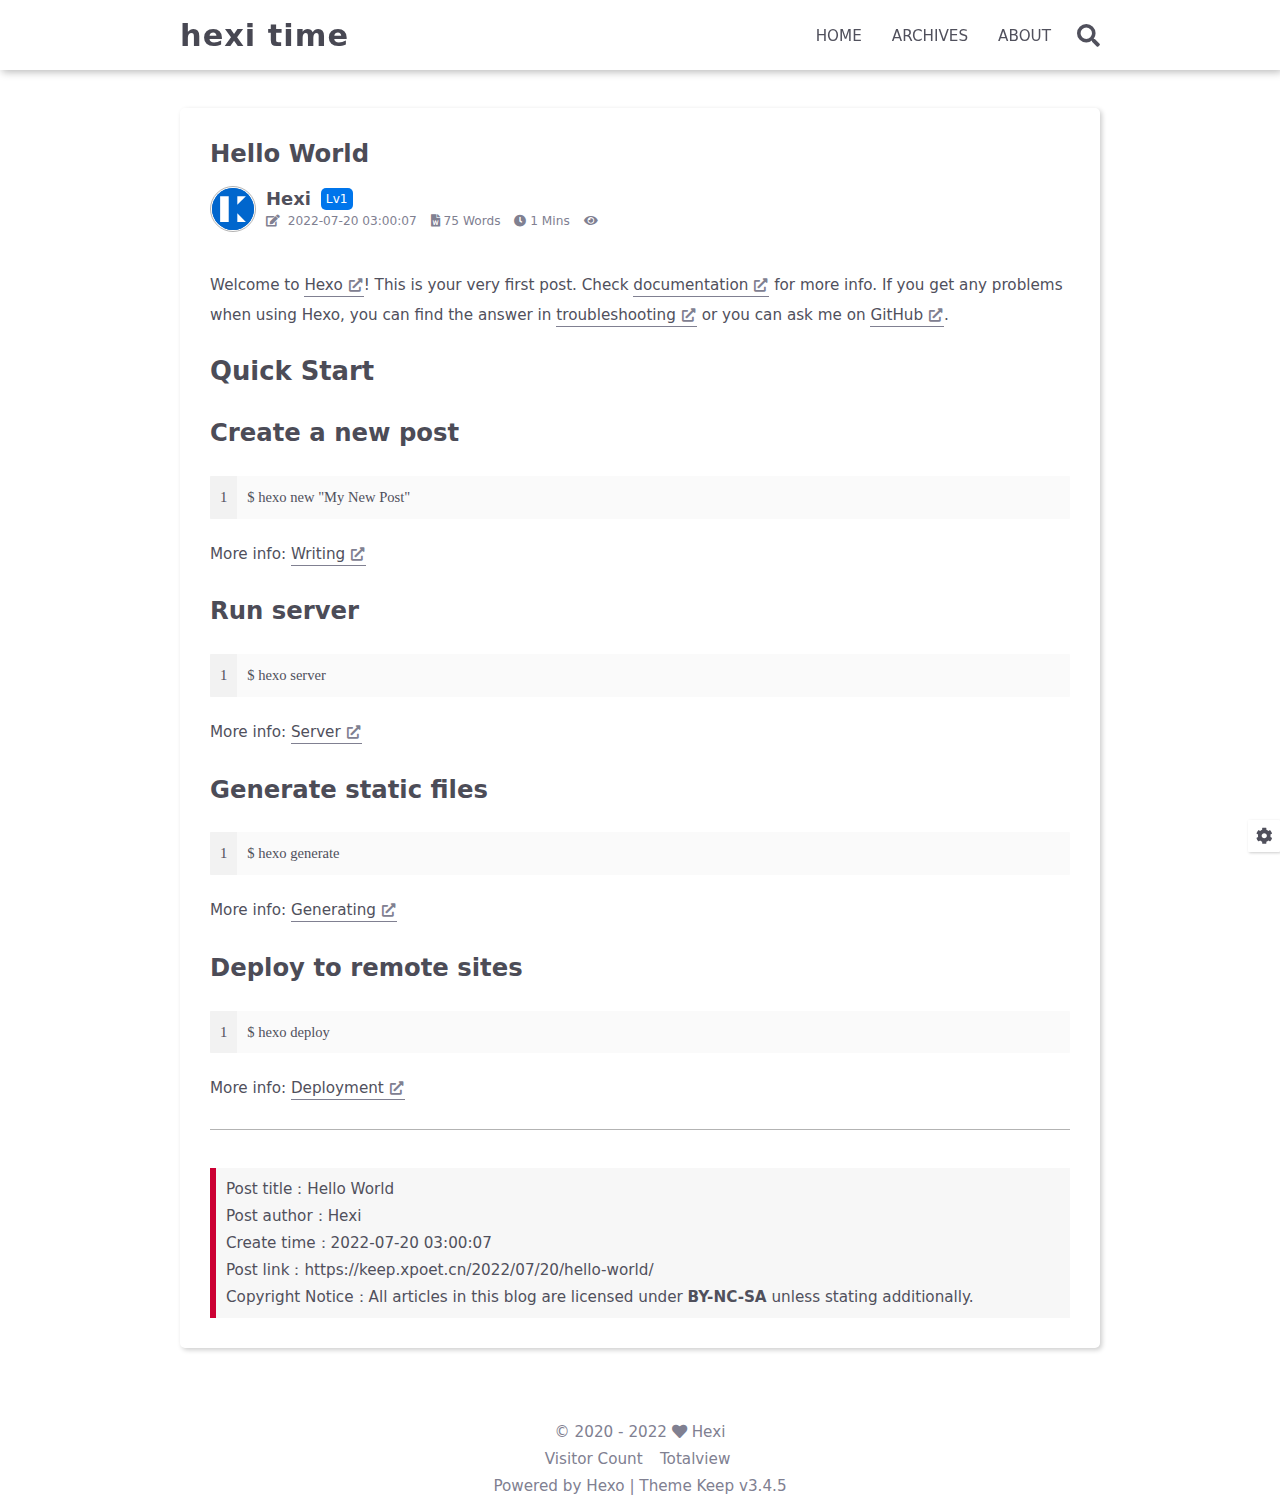
<file: 2022/07/20/hello-world/index.html>
<!DOCTYPE html>
<html lang="en">
<head>
    <meta charset="utf-8">
    <meta name="viewport" content="width=device-width, initial-scale=1, maximum-scale=1">
    <meta name="keywords" content="Hexo Theme Keep">
    <meta name="description" content="Hexo Theme Keep">
    <meta name="author" content="Hexi">
    
    <title>
        
            Hello World |
        
        hexi time
    </title>
    
<link rel="stylesheet" href="/css/style.css">

    <link rel="shortcut icon" href="/images/logo.svg">
    
<link rel="stylesheet" href="/css/font-awesome.min.css">

    <script id="hexo-configurations">
    let KEEP = window.KEEP || {};
    KEEP.hexo_config = {"hostname":"example.com","root":"/","language":"en","path":"search.json"};
    KEEP.theme_config = {"toc":{"enable":false,"number":false,"expand_all":false,"init_open":false},"style":{"primary_color":"#0066CC","avatar":"/images/avatar.svg","favicon":"/images/logo.svg","article_img_align":"left","left_side_width":"260px","content_max_width":"920px","hover":{"shadow":true,"scale":true},"first_screen":{"enable":true,"background_img":"/images/bg.svg","description":"/Keep writing and Keep loving./"},"scroll":{"progress_bar":{"enable":true},"percent":{"enable":true}}},"local_search":{"enable":true,"preload":true},"code_copy":{"enable":true,"style":"default"},"pjax":{"enable":false},"lazyload":{"enable":true},"version":"3.4.5"};
    KEEP.language_ago = {"second":"%s seconds ago","minute":"%s minutes ago","hour":"%s hours ago","day":"%s days ago","week":"%s weeks ago","month":"%s months ago","year":"%s years ago"};
  </script>
<meta name="generator" content="Hexo 6.2.0"><link rel="alternate" href="/atom.xml" title="Hexo" type="application/atom+xml">
</head>


<body>
<div class="progress-bar-container">
    
        <span class="scroll-progress-bar"></span>
    

    
</div>


<main class="page-container">

    

    <div class="page-main-content">

        <div class="page-main-content-top">
            <header class="header-wrapper">

    <div class="header-content">
        <div class="left">
            
            <a class="logo-title" href="/">
                hexi time
            </a>
        </div>

        <div class="right">
            <div class="pc">
                <ul class="menu-list">
                    
                        <li class="menu-item">
                            <a class=""
                               href="/"
                            >
                                HOME
                            </a>
                        </li>
                    
                        <li class="menu-item">
                            <a class=""
                               href="/archives"
                            >
                                ARCHIVES
                            </a>
                        </li>
                    
                        <li class="menu-item">
                            <a class=""
                               href="/about"
                            >
                                ABOUT
                            </a>
                        </li>
                    
                    
                        <li class="menu-item search search-popup-trigger">
                            <i class="fas fa-search"></i>
                        </li>
                    
                </ul>
            </div>
            <div class="mobile">
                
                    <div class="icon-item search search-popup-trigger"><i class="fas fa-search"></i></div>
                
                <div class="icon-item menu-bar">
                    <div class="menu-bar-middle"></div>
                </div>
            </div>
        </div>
    </div>

    <div class="header-drawer">
        <ul class="drawer-menu-list">
            
                <li class="drawer-menu-item flex-center">
                    <a class=""
                       href="/">HOME</a>
                </li>
            
                <li class="drawer-menu-item flex-center">
                    <a class=""
                       href="/archives">ARCHIVES</a>
                </li>
            
                <li class="drawer-menu-item flex-center">
                    <a class=""
                       href="/about">ABOUT</a>
                </li>
            
        </ul>
    </div>

    <div class="window-mask"></div>

</header>


        </div>

        <div class="page-main-content-middle">

            <div class="main-content">

                
                    <div class="fade-in-down-animation">
    <div class="article-content-container">

        <div class="article-title">
            <span class="title-hover-animation">Hello World</span>
        </div>

        
            <div class="article-header">
                <div class="avatar">
                    <img src="/images/avatar.svg">
                </div>
                <div class="info">
                    <div class="author">
                        <span class="name">Hexi</span>
                        
                            <span class="author-label">Lv1</span>
                        
                    </div>
                    <div class="meta-info">
                        <div class="article-meta-info">
    <span class="article-date article-meta-item">
        <i class="fas fa-edit"></i>&nbsp;
        <span class="pc">2022-07-20 03:00:07</span>
        <span class="mobile">2022-07-20 03:00</span>
    </span>
    
    

    
    
        <span class="article-wordcount article-meta-item">
            <i class="fas fa-file-word"></i>&nbsp;<span>75 Words</span>
        </span>
    
    
        <span class="article-min2read article-meta-item">
            <i class="fas fa-clock"></i>&nbsp;<span>1 Mins</span>
        </span>
    
    
        <span class="article-pv article-meta-item">
            <i class="fas fa-eye"></i>&nbsp;<span id="busuanzi_value_page_pv"></span>
        </span>
    
</div>

                    </div>
                </div>
            </div>
        

        <div class="article-content markdown-body">
            <p>Welcome to <a class="link"   target="_blank" rel="noopener" href="https://hexo.io/" >Hexo<i class="fas fa-external-link-alt"></i></a>! This is your very first post. Check <a class="link"   target="_blank" rel="noopener" href="https://hexo.io/docs/" >documentation<i class="fas fa-external-link-alt"></i></a> for more info. If you get any problems when using Hexo, you can find the answer in <a class="link"   target="_blank" rel="noopener" href="https://hexo.io/docs/troubleshooting.html" >troubleshooting<i class="fas fa-external-link-alt"></i></a> or you can ask me on <a class="link"   target="_blank" rel="noopener" href="https://github.com/hexojs/hexo/issues" >GitHub<i class="fas fa-external-link-alt"></i></a>.</p>
<h2 id="Quick-Start"><a href="#Quick-Start" class="headerlink" title="Quick Start"></a>Quick Start</h2><h3 id="Create-a-new-post"><a href="#Create-a-new-post" class="headerlink" title="Create a new post"></a>Create a new post</h3><figure class="highlight bash"><table><tr><td class="gutter"><pre><span class="line">1</span><br></pre></td><td class="code"><pre><span class="line">$ hexo new <span class="string">&quot;My New Post&quot;</span></span><br></pre></td></tr></table></figure>

<p>More info: <a class="link"   target="_blank" rel="noopener" href="https://hexo.io/docs/writing.html" >Writing<i class="fas fa-external-link-alt"></i></a></p>
<h3 id="Run-server"><a href="#Run-server" class="headerlink" title="Run server"></a>Run server</h3><figure class="highlight bash"><table><tr><td class="gutter"><pre><span class="line">1</span><br></pre></td><td class="code"><pre><span class="line">$ hexo server</span><br></pre></td></tr></table></figure>

<p>More info: <a class="link"   target="_blank" rel="noopener" href="https://hexo.io/docs/server.html" >Server<i class="fas fa-external-link-alt"></i></a></p>
<h3 id="Generate-static-files"><a href="#Generate-static-files" class="headerlink" title="Generate static files"></a>Generate static files</h3><figure class="highlight bash"><table><tr><td class="gutter"><pre><span class="line">1</span><br></pre></td><td class="code"><pre><span class="line">$ hexo generate</span><br></pre></td></tr></table></figure>

<p>More info: <a class="link"   target="_blank" rel="noopener" href="https://hexo.io/docs/generating.html" >Generating<i class="fas fa-external-link-alt"></i></a></p>
<h3 id="Deploy-to-remote-sites"><a href="#Deploy-to-remote-sites" class="headerlink" title="Deploy to remote sites"></a>Deploy to remote sites</h3><figure class="highlight bash"><table><tr><td class="gutter"><pre><span class="line">1</span><br></pre></td><td class="code"><pre><span class="line">$ hexo deploy</span><br></pre></td></tr></table></figure>

<p>More info: <a class="link"   target="_blank" rel="noopener" href="https://hexo.io/docs/one-command-deployment.html" >Deployment<i class="fas fa-external-link-alt"></i></a></p>

        </div>

        
            <div class="post-copyright-info">
                <div class="article-copyright-info-container">
    <ul>
        <li>Post title：Hello World</li>
        <li>Post author：Hexi</li>
        <li>Create time：2022-07-20 03:00:07</li>
        <li>
            Post link：https://keep.xpoet.cn/2022/07/20/hello-world/
        </li>
        <li>
            Copyright Notice：All articles in this blog are licensed under <a class="license" target="_blank" rel="noopener" href="https://creativecommons.org/licenses/by-nc-sa/4.0/deed.zh">BY-NC-SA</a> unless stating additionally.
        </li>
    </ul>
</div>

            </div>
        

        

        

        
    </div>
</div>


                
            </div>

        </div>

        <div class="page-main-content-bottom">
            <footer class="footer">
    <div class="info-container">
        <div class="copyright-info info-item">
            &copy;
            
              <span>2020</span>
              -
            
            2022&nbsp;<i class="fas fa-heart icon-animate"></i>&nbsp;<a href="/">Hexi</a>
        </div>
        
            <script async  src="//busuanzi.ibruce.info/busuanzi/2.3/busuanzi.pure.mini.js"></script>
            <div class="website-count info-item">
                
                    <span id="busuanzi_container_site_uv">
                        Visitor Count&nbsp;<span id="busuanzi_value_site_uv"></span>&ensp;
                    </span>
                
                
                    <span id="busuanzi_container_site_pv">
                        Totalview&nbsp;<span id="busuanzi_value_site_pv"></span>
                    </span>
                
            </div>
        
        <div class="theme-info info-item">
            Powered by <a target="_blank" href="https://hexo.io">Hexo</a>&nbsp;|&nbsp;Theme&nbsp;<a class="theme-version" target="_blank" href="https://github.com/XPoet/hexo-theme-keep">Keep v3.4.5</a>
        </div>
        
        
    </div>
</footer>

        </div>
    </div>

    
        <div class="post-tools">
            <div class="post-tools-container">
    <ul class="tools-list">
        <!-- TOC aside toggle -->
        

        <!-- go comment -->
        
    </ul>
</div>

        </div>
    

    <div class="right-bottom-side-tools">
        <div class="side-tools-container">
    <ul class="side-tools-list">
        <li class="tools-item tool-font-adjust-plus flex-center">
            <i class="fas fa-search-plus"></i>
        </li>

        <li class="tools-item tool-font-adjust-minus flex-center">
            <i class="fas fa-search-minus"></i>
        </li>

        <li class="tools-item tool-expand-width flex-center">
            <i class="fas fa-arrows-alt-h"></i>
        </li>

        <li class="tools-item tool-dark-light-toggle flex-center">
            <i class="fas fa-moon"></i>
        </li>

        <!-- rss -->
        
            <li class="tools-item rss flex-center">
                <a class="flex-center"
                   href="/atom.xml"
                   target="_blank"
                >
                    <i class="fas fa-rss"></i>
                </a>
            </li>
        

        

        <li class="tools-item tool-scroll-to-bottom flex-center">
            <i class="fas fa-arrow-down"></i>
        </li>
    </ul>

    <ul class="exposed-tools-list">
        <li class="tools-item tool-toggle-show flex-center">
            <i class="fas fa-cog fa-spin"></i>
        </li>
        
            <li class="tools-item tool-scroll-to-top flex-center">
                <i class="arrow-up fas fa-arrow-up"></i>
                <span class="percent"></span>
            </li>
        
    </ul>
</div>

    </div>

    

    <div class="image-viewer-container">
    <img src="">
</div>


    
        <div class="search-pop-overlay">
    <div class="popup search-popup">
        <div class="search-header">
          <span class="search-input-field-pre">
            <i class="fas fa-keyboard"></i>
          </span>
            <div class="search-input-container">
                <input autocomplete="off"
                       autocorrect="off"
                       autocapitalize="off"
                       placeholder="Search..."
                       spellcheck="false"
                       type="search"
                       class="search-input"
                >
            </div>
            <span class="popup-btn-close">
                <i class="fas fa-times"></i>
            </span>
        </div>
        <div id="search-result">
            <div id="no-result">
                <i class="fas fa-spinner fa-pulse fa-5x fa-fw"></i>
            </div>
        </div>
    </div>
</div>

    

</main>




<script src="/js/utils.js"></script>

<script src="/js/main.js"></script>

<script src="/js/header-shrink.js"></script>

<script src="/js/back2top.js"></script>

<script src="/js/dark-light-toggle.js"></script>



    
<script src="/js/local-search.js"></script>




    
<script src="/js/code-copy.js"></script>




    
<script src="/js/lazyload.js"></script>



<div class="post-scripts">
    
</div>



</body>
</html>
</file>
<file: css/style.css>
:root {
  --background-color: #fff;
  --second-background-color: #f7f7f7;
  --primary-color: #06c;
  --first-text-color: #484853;
  --second-text-color: #4c4c57;
  --third-text-color: #808091;
  --fourth-text-color: #ededef;
  --default-text-color: #50505c;
  --border-color: #b3b3b3;
  --selection-color: #0075eb;
  --shadow-color: rgba(0,0,0,0.2);
  --shadow-hover-color: rgba(0,0,0,0.28);
  --scrollbar-color: #595967;
  --scroll-bar-bg-color: #e6e6e6;
  --link-color: #484853;
  --copyright-info-color: #c03;
  --avatar-background-color: #06c;
  --pjax-progress-bar-color: linear-gradient(45deg, #f10006, #ef5b00, #e59c01, #19ca05, #00cab5, #0264c8, #c303c3);
}
@media (prefers-color-scheme: light) {
  :root {
    --background-color: #fff;
    --second-background-color: #f7f7f7;
    --primary-color: #06c;
    --first-text-color: #484853;
    --second-text-color: #4c4c57;
    --third-text-color: #808091;
    --fourth-text-color: #ededef;
    --default-text-color: #50505c;
    --border-color: #b3b3b3;
    --selection-color: #0075eb;
    --shadow-color: rgba(0,0,0,0.2);
    --shadow-hover-color: rgba(0,0,0,0.28);
    --scrollbar-color: #595967;
    --scroll-bar-bg-color: #e6e6e6;
    --link-color: #484853;
    --copyright-info-color: #c03;
    --avatar-background-color: #06c;
    --pjax-progress-bar-color: linear-gradient(45deg, #f10006, #ef5b00, #e59c01, #19ca05, #00cab5, #0264c8, #c303c3);
  }
}
@media (prefers-color-scheme: dark) {
  :root {
    --background-color: #383940;
    --second-background-color: #32333a;
    --primary-color: #06c;
    --first-text-color: #d2d2d7;
    --second-text-color: #cbcbd1;
    --third-text-color: #9595a2;
    --fourth-text-color: #242429;
    --default-text-color: #bebec6;
    --border-color: #5c5e6a;
    --selection-color: #0075eb;
    --shadow-color: rgba(128,128,128,0.2);
    --shadow-hover-color: rgba(128,128,128,0.28);
    --scrollbar-color: #32333a;
    --scroll-bar-bg-color: #5c5e6a;
    --link-color: #c5c5cc;
    --copyright-info-color: #a30029;
    --avatar-background-color: #005cb8;
    --pjax-progress-bar-color: linear-gradient(45deg, #ea404a, #ea722f, #e9a71f, #67e559, #18ecec, #1b85f1, #ee1dee);
  }
}
.light-mode {
  --background-color: #fff;
  --second-background-color: #f7f7f7;
  --primary-color: #06c;
  --first-text-color: #484853;
  --second-text-color: #4c4c57;
  --third-text-color: #808091;
  --fourth-text-color: #ededef;
  --default-text-color: #50505c;
  --border-color: #b3b3b3;
  --selection-color: #0075eb;
  --shadow-color: rgba(0,0,0,0.2);
  --shadow-hover-color: rgba(0,0,0,0.28);
  --scrollbar-color: #595967;
  --scroll-bar-bg-color: #e6e6e6;
  --link-color: #484853;
  --copyright-info-color: #c03;
  --avatar-background-color: #06c;
  --pjax-progress-bar-color: linear-gradient(45deg, #f10006, #ef5b00, #e59c01, #19ca05, #00cab5, #0264c8, #c303c3);
}
.dark-mode {
  --background-color: #383940;
  --second-background-color: #32333a;
  --primary-color: #06c;
  --first-text-color: #d2d2d7;
  --second-text-color: #cbcbd1;
  --third-text-color: #9595a2;
  --fourth-text-color: #242429;
  --default-text-color: #bebec6;
  --border-color: #5c5e6a;
  --selection-color: #0075eb;
  --shadow-color: rgba(128,128,128,0.2);
  --shadow-hover-color: rgba(128,128,128,0.28);
  --scrollbar-color: #32333a;
  --scroll-bar-bg-color: #5c5e6a;
  --link-color: #c5c5cc;
  --copyright-info-color: #a30029;
  --avatar-background-color: #005cb8;
  --pjax-progress-bar-color: linear-gradient(45deg, #ea404a, #ea722f, #e9a71f, #67e559, #18ecec, #1b85f1, #ee1dee);
}
.fade-in-down-animation {
  animation-fill-mode: both;
  animation-duration: 1s;
  animation-name: fade-in-down;
}
.title-hover-animation {
  display: inline-block;
  position: relative;
  border-bottom: none;
  line-height: 1.3;
  vertical-align: top;
  color: var(--second-text-color);
}
.title-hover-animation::before {
  content: "";
  position: absolute;
  width: 100%;
  height: 2px;
  bottom: -4px;
  left: 0;
  background-color: var(--second-text-color);
  visibility: hidden;
  transform: scaleX(0);
  transition-property: color, background, box-shadow, border-color, visibility, transform;
  transition-delay: 0s, 0s, 0s, 0s, 0s, 0s;
  transition-duration: 0.2s, 0.2s, 0.2s, 0.2s, 0.2s, 0.2s;
  transition-timing-function: ease, ease, ease, ease, ease-in-out, ease-in-out;
}
.title-hover-animation:hover::before {
  visibility: visible;
  transform: scaleX(1);
}
@-moz-keyframes fade-in-down {
  0% {
    opacity: 0;
    transform: translateY(-50px);
  }
  100% {
    opacity: 1;
    transform: translateY(0);
  }
}
@-webkit-keyframes fade-in-down {
  0% {
    opacity: 0;
    transform: translateY(-50px);
  }
  100% {
    opacity: 1;
    transform: translateY(0);
  }
}
@-o-keyframes fade-in-down {
  0% {
    opacity: 0;
    transform: translateY(-50px);
  }
  100% {
    opacity: 1;
    transform: translateY(0);
  }
}
@keyframes fade-in-down {
  0% {
    opacity: 0;
    transform: translateY(-50px);
  }
  100% {
    opacity: 1;
    transform: translateY(0);
  }
}
@-moz-keyframes icon-animate {
  0%, 100% {
    transform: scale(1);
  }
  10%, 30% {
    transform: scale(0.88);
  }
  20%, 40%, 60%, 80% {
    transform: scale(1.08);
  }
  50%, 70% {
    transform: scale(1.08);
  }
}
@-webkit-keyframes icon-animate {
  0%, 100% {
    transform: scale(1);
  }
  10%, 30% {
    transform: scale(0.88);
  }
  20%, 40%, 60%, 80% {
    transform: scale(1.08);
  }
  50%, 70% {
    transform: scale(1.08);
  }
}
@-o-keyframes icon-animate {
  0%, 100% {
    transform: scale(1);
  }
  10%, 30% {
    transform: scale(0.88);
  }
  20%, 40%, 60%, 80% {
    transform: scale(1.08);
  }
  50%, 70% {
    transform: scale(1.08);
  }
}
@keyframes icon-animate {
  0%, 100% {
    transform: scale(1);
  }
  10%, 30% {
    transform: scale(0.88);
  }
  20%, 40%, 60%, 80% {
    transform: scale(1.08);
  }
  50%, 70% {
    transform: scale(1.08);
  }
}
* {
  transition-property: color, background, box-shadow, border-color;
  transition-delay: 0s, 0s, 0s, 0s;
  transition-duration: 0.2s, 0.2s, 0.2s, 0.2s;
  transition-timing-function: ease, ease, ease, ease;
}
*::-webkit-scrollbar {
  width: 6px;
  height: 6px;
  transition: all 0.2s ease;
}
*::-webkit-scrollbar-thumb {
  background: var(--scrollbar-color);
  border-radius: 1px;
}
*::-webkit-scrollbar-track {
  background: var(--scroll-bar-bg-color);
}
html,
body {
  position: relative;
  width: 100%;
  height: 100%;
  margin: 0;
  padding: 0;
  color: var(--default-text-color);
  background: var(--background-color);
  font-family: Optima-Regular, Optima, -apple-system, system-ui, Segoe UI, Roboto, Ubuntu, Cantarell, Noto Sans, sans-serif, BlinkMacSystemFont, Helvetica Neue, PingFang SC, Hiragino Sans GB, Microsoft YaHei, Arial;
  font-weight: 400;
  font-size: 15.2px;
  line-height: 22px;
}
html::-webkit-scrollbar,
body::-webkit-scrollbar {
  width: 8px;
  height: 8px;
}
@media (max-width: 780px) {
  html,
  body {
    font-size: 14.591999999999999px;
    line-height: 21.119999999999997px;
  }
}
@media (max-width: 500px) {
  html,
  body {
    font-size: 13.68px;
    line-height: 19.8px;
  }
}
::selection {
  background: var(--selection-color);
  color: #fff;
}
ul,
ol,
li {
  padding: 0;
  margin: 0;
  list-style: none;
}
a {
  text-decoration: none;
  color: var(--default-text-color);
}
a i,
a span {
  color: var(--default-text-color);
}
a:hover,
a:active {
  text-decoration: none !important;
  color: var(--primary-color);
}
a:hover i,
a:active i,
a:hover span,
a:active span {
  color: var(--primary-color);
}
img[lazyload] {
  padding: 10px;
  margin: 20px auto !important;
  cursor: not-allowed;
  pointer-events: none;
}
button {
  padding: 0;
  margin: 0;
  border: 0;
  outline: none;
  cursor: pointer;
  background: transparent;
}
.btn {
  display: inline-block;
  position: relative;
  text-align: center;
  cursor: pointer;
  white-space: nowrap;
  border-radius: 5px;
  padding: 8px 16px;
  background: var(--background-color);
  box-shadow: 2px 2px 5px var(--shadow-color);
  transition-property: color, background, box-shadow, border-color, transform;
  transition-delay: 0s, 0s, 0s, 0s, 0s;
  transition-duration: 0.2s, 0.2s, 0.2s, 0.2s, 0.2s;
  transition-timing-function: ease, ease, ease, ease, linear;
}
.btn:hover {
  transform: scaleX(1.06) scaleY(1.06);
  box-shadow: 2px 2px 8px var(--shadow-hover-color);
}
.btn:hover {
  color: var(--background-color);
  background: var(--primary-color);
}
.flex-center {
  display: flex;
  justify-content: center;
  align-items: center;
}
.clear {
  clear: both;
}
.markdown-body {
  font-size: 1rem;
}
.markdown-body blockquote {
  box-sizing: border-box;
  border-left: 5px solid var(--default-text-color);
  margin: 20px 0;
  color: var(--default-text-color);
  background: var(--second-background-color);
}
.markdown-body blockquote p,
.markdown-body blockquote ul,
.markdown-body blockquote ol {
  padding: 5px 5px 5px 10px;
}
.markdown-body p {
  line-height: 2;
  color: var(--default-text-color);
}
.markdown-body a {
  position: relative;
  outline: 0;
  text-decoration: none;
  overflow-wrap: break-word;
  cursor: pointer;
  border-bottom: 1px solid var(--third-text-color);
  box-sizing: border-box;
  padding-bottom: 2px;
}
.markdown-body a .fas,
.markdown-body a .far,
.markdown-body a fab {
  margin: 0 2px 0 6px;
  position: relative;
  color: var(--third-text-color);
  font-size: 0.88rem;
}
.markdown-body a:hover {
  text-decoration: underline;
}
.markdown-body a:hover::after {
  background: var(--primary-color);
}
.markdown-body strong {
  color: var(--default-text-color);
}
.markdown-body em {
  color: var(--default-text-color);
}
.markdown-body ul > li,
.markdown-body ol > li {
  margin-left: 16px;
  line-height: 2rem;
}
.markdown-body ul li {
  list-style: disc;
}
.markdown-body ul li ul li {
  list-style: circle;
}
.markdown-body ul li ul li ul li {
  list-style: square;
}
.markdown-body ol li {
  list-style: decimal;
}
.markdown-body ol li ol li {
  list-style: upper-alpha;
}
.markdown-body ol li ol li ol li {
  list-style: upper-roman;
}
.markdown-body li {
  color: var(--default-text-color);
}
.markdown-body h1,
.markdown-body h2,
.markdown-body h3,
.markdown-body h4,
.markdown-body h5,
.markdown-body h6 {
  color: var(--second-text-color);
  line-height: 1.5;
}
@media (max-width: 780px) {
  .markdown-body h1,
  .markdown-body h2,
  .markdown-body h3,
  .markdown-body h4,
  .markdown-body h5,
  .markdown-body h6 {
    line-height: 1.25;
  }
}
.markdown-body h1 {
  font-size: 1.8rem;
  font-weight: 600;
}
@media (max-width: 780px) {
  .markdown-body h1 {
    font-size: 1.7rem;
  }
}
.markdown-body h2 {
  font-size: 1.7rem;
  font-weight: 600;
}
@media (max-width: 780px) {
  .markdown-body h2 {
    font-size: 1.6rem;
  }
}
.markdown-body h3 {
  font-size: 1.6rem;
  font-weight: 550;
}
@media (max-width: 780px) {
  .markdown-body h3 {
    font-size: 1.5rem;
  }
}
.markdown-body h4 {
  font-size: 1.5rem;
  font-weight: 550;
}
@media (max-width: 780px) {
  .markdown-body h4 {
    font-size: 1.4rem;
  }
}
.markdown-body h5 {
  font-size: 1.28rem;
  font-weight: 500;
}
@media (max-width: 780px) {
  .markdown-body h5 {
    font-size: 1.18rem;
  }
}
.markdown-body h6 {
  font-size: 1.2rem;
  font-weight: 500;
  line-height: 1.2;
}
@media (max-width: 780px) {
  .markdown-body h6 {
    font-size: 1.1rem;
    line-height: 1.1;
  }
}
.markdown-body img {
  box-sizing: border-box;
  max-width: 100%;
  cursor: zoom-in;
  display: block;
  box-shadow: 0 0 2px var(--shadow-color);
  transition-property: color, background, box-shadow, border-color, padding, margin;
  transition-delay: 0s, 0s, 0s, 0s, 0s, 0s;
  transition-duration: 0.2s, 0.2s, 0.2s, 0.2s, 0.2s, 0.2s;
  transition-timing-function: ease, ease, ease, ease, linear, linear;
  margin: 10px 0 2px;
}
.markdown-body > table {
  border-spacing: 0;
  border-collapse: collapse;
  width: 100%;
  overflow: auto;
}
.markdown-body > table td,
.markdown-body > table th {
  padding: 0;
}
.markdown-body > table th {
  font-weight: 600;
}
.markdown-body > table td,
.markdown-body > table th {
  padding: 6px 13px;
  border: 1px solid var(--border-color);
}
.markdown-body > table tr {
  background-color: var(--background-color);
  border: 1px solid var(--fourth-text-color);
}
.markdown-body > table tr:nth-child(2n) {
  background-color: var(--second-background-color);
}
:root {
  --background-color: #fff;
  --second-background-color: #f7f7f7;
  --primary-color: #06c;
  --first-text-color: #484853;
  --second-text-color: #4c4c57;
  --third-text-color: #808091;
  --fourth-text-color: #ededef;
  --default-text-color: #50505c;
  --border-color: #b3b3b3;
  --selection-color: #0075eb;
  --shadow-color: rgba(0,0,0,0.2);
  --shadow-hover-color: rgba(0,0,0,0.28);
  --scrollbar-color: #595967;
  --scroll-bar-bg-color: #e6e6e6;
  --link-color: #484853;
  --copyright-info-color: #c03;
  --avatar-background-color: #06c;
  --pjax-progress-bar-color: linear-gradient(45deg, #f10006, #ef5b00, #e59c01, #19ca05, #00cab5, #0264c8, #c303c3);
}
@media (prefers-color-scheme: light) {
  :root {
    --background-color: #fff;
    --second-background-color: #f7f7f7;
    --primary-color: #06c;
    --first-text-color: #484853;
    --second-text-color: #4c4c57;
    --third-text-color: #808091;
    --fourth-text-color: #ededef;
    --default-text-color: #50505c;
    --border-color: #b3b3b3;
    --selection-color: #0075eb;
    --shadow-color: rgba(0,0,0,0.2);
    --shadow-hover-color: rgba(0,0,0,0.28);
    --scrollbar-color: #595967;
    --scroll-bar-bg-color: #e6e6e6;
    --link-color: #484853;
    --copyright-info-color: #c03;
    --avatar-background-color: #06c;
    --pjax-progress-bar-color: linear-gradient(45deg, #f10006, #ef5b00, #e59c01, #19ca05, #00cab5, #0264c8, #c303c3);
  }
}
@media (prefers-color-scheme: dark) {
  :root {
    --background-color: #383940;
    --second-background-color: #32333a;
    --primary-color: #06c;
    --first-text-color: #d2d2d7;
    --second-text-color: #cbcbd1;
    --third-text-color: #9595a2;
    --fourth-text-color: #242429;
    --default-text-color: #bebec6;
    --border-color: #5c5e6a;
    --selection-color: #0075eb;
    --shadow-color: rgba(128,128,128,0.2);
    --shadow-hover-color: rgba(128,128,128,0.28);
    --scrollbar-color: #32333a;
    --scroll-bar-bg-color: #5c5e6a;
    --link-color: #c5c5cc;
    --copyright-info-color: #a30029;
    --avatar-background-color: #005cb8;
    --pjax-progress-bar-color: linear-gradient(45deg, #ea404a, #ea722f, #e9a71f, #67e559, #18ecec, #1b85f1, #ee1dee);
  }
}
.light-mode {
  --background-color: #fff;
  --second-background-color: #f7f7f7;
  --primary-color: #06c;
  --first-text-color: #484853;
  --second-text-color: #4c4c57;
  --third-text-color: #808091;
  --fourth-text-color: #ededef;
  --default-text-color: #50505c;
  --border-color: #b3b3b3;
  --selection-color: #0075eb;
  --shadow-color: rgba(0,0,0,0.2);
  --shadow-hover-color: rgba(0,0,0,0.28);
  --scrollbar-color: #595967;
  --scroll-bar-bg-color: #e6e6e6;
  --link-color: #484853;
  --copyright-info-color: #c03;
  --avatar-background-color: #06c;
  --pjax-progress-bar-color: linear-gradient(45deg, #f10006, #ef5b00, #e59c01, #19ca05, #00cab5, #0264c8, #c303c3);
}
.dark-mode {
  --background-color: #383940;
  --second-background-color: #32333a;
  --primary-color: #06c;
  --first-text-color: #d2d2d7;
  --second-text-color: #cbcbd1;
  --third-text-color: #9595a2;
  --fourth-text-color: #242429;
  --default-text-color: #bebec6;
  --border-color: #5c5e6a;
  --selection-color: #0075eb;
  --shadow-color: rgba(128,128,128,0.2);
  --shadow-hover-color: rgba(128,128,128,0.28);
  --scrollbar-color: #32333a;
  --scroll-bar-bg-color: #5c5e6a;
  --link-color: #c5c5cc;
  --copyright-info-color: #a30029;
  --avatar-background-color: #005cb8;
  --pjax-progress-bar-color: linear-gradient(45deg, #ea404a, #ea722f, #e9a71f, #67e559, #18ecec, #1b85f1, #ee1dee);
}
:root {
  --code-foreground: #535360;
  --code-background: #f2f2f2;
  --highlight-background: #fafafa;
  --highlight-foreground: #535360;
  --highlight-comment: #8e908c;
  --highlight-red: #c82829;
  --highlight-orange: #f5871f;
  --highlight-yellow: #eab700;
  --highlight-green: #718c00;
  --highlight-aqua: #3e999f;
  --highlight-blue: #4271ae;
  --highlight-purple: #8959a8;
  --highlight-gutter-color: #585865;
  --highlight-gutter-bg-color: #f2f2f2;
}
@media (prefers-color-scheme: light) {
  :root {
    --code-foreground: #535360;
    --code-background: #f2f2f2;
    --highlight-background: #fafafa;
    --highlight-foreground: #535360;
    --highlight-comment: #8e908c;
    --highlight-red: #c82829;
    --highlight-orange: #f5871f;
    --highlight-yellow: #eab700;
    --highlight-green: #718c00;
    --highlight-aqua: #3e999f;
    --highlight-blue: #4271ae;
    --highlight-purple: #8959a8;
    --highlight-gutter-color: #585865;
    --highlight-gutter-bg-color: #f2f2f2;
  }
}
@media (prefers-color-scheme: dark) {
  :root {
    --code-foreground: #bfbfc7;
    --code-background: #32333a;
    --highlight-background: #34343b;
    --highlight-foreground: #bfbfc7;
    --highlight-comment: #969896;
    --highlight-red: #c66;
    --highlight-orange: #de935f;
    --highlight-yellow: #f0c674;
    --highlight-green: #b5bd68;
    --highlight-aqua: #8abeb7;
    --highlight-blue: #81a2be;
    --highlight-purple: #b294bb;
    --highlight-gutter-color: #c1c1c9;
    --highlight-gutter-bg-color: #32333a;
  }
}
.light-mode {
  --code-foreground: #535360;
  --code-background: #f2f2f2;
  --highlight-background: #fafafa;
  --highlight-foreground: #535360;
  --highlight-comment: #8e908c;
  --highlight-red: #c82829;
  --highlight-orange: #f5871f;
  --highlight-yellow: #eab700;
  --highlight-green: #718c00;
  --highlight-aqua: #3e999f;
  --highlight-blue: #4271ae;
  --highlight-purple: #8959a8;
  --highlight-gutter-color: #585865;
  --highlight-gutter-bg-color: #f2f2f2;
}
.dark-mode {
  --code-foreground: #bfbfc7;
  --code-background: #32333a;
  --highlight-background: #34343b;
  --highlight-foreground: #bfbfc7;
  --highlight-comment: #969896;
  --highlight-red: #c66;
  --highlight-orange: #de935f;
  --highlight-yellow: #f0c674;
  --highlight-green: #b5bd68;
  --highlight-aqua: #8abeb7;
  --highlight-blue: #81a2be;
  --highlight-purple: #b294bb;
  --highlight-gutter-color: #c1c1c9;
  --highlight-gutter-bg-color: #32333a;
}
pre,
.highlight {
  overflow: auto;
  margin: 20px 0;
  padding: 0;
  font-size: 0.96rem;
  line-height: 1.5rem;
  color: var(--highlight-foreground);
  background: var(--highlight-background);
}
pre,
code {
  font-family: "Source Code Pro", consolas, Menlo;
}
code {
  padding: 5px;
  word-wrap: break-word;
  border-radius: 2px;
  font-size: 0.96rem;
  color: var(--code-foreground);
  background: var(--code-background);
}
pre {
  padding: 10px;
}
pre code {
  padding: 0;
  color: var(--highlight-foreground);
  background: none;
  text-shadow: none;
}
.highlight {
  border-radius: 1px;
}
.highlight pre {
  border: none;
  margin: 0;
  padding: 10px 0;
}
.highlight table {
  margin: 0;
  width: auto;
  border: none;
  border-spacing: unset;
}
.highlight td {
  border: none;
  padding: 0;
}
.highlight figcaption {
  font-size: 1rem;
  color: var(--highlight-foreground);
  line-height: 1rem;
  margin-bottom: 1rem;
}
.highlight figcaption a {
  float: right;
  color: var(--highlight-foreground);
}
.highlight figcaption a:hover {
  border-bottom-color: var(--highlight-foreground);
}
.highlight .gutter pre {
  padding-left: 10px;
  padding-right: 10px;
  color: var(--highlight-gutter-color);
  text-align: center;
  background-color: var(--highlight-gutter-bg-color);
}
.highlight .code pre {
  width: 100%;
  padding-left: 10px;
  padding-right: 10px;
  background-color: var(--highlight-background);
}
.highlight .line {
  height: 20px;
  color: var(--default-text-color);
}
.highlight .line .attr {
  color: var(--default-text-color);
}
.highlight .line .string {
  color: var(--default-text-color);
}
.gutter {
  -webkit-user-select: none;
  -moz-user-select: none;
  -ms-user-select: none;
  user-select: none;
}
.gist table {
  width: auto;
}
.gist table td {
  border: none;
}
pre .deletion {
  background: var(--highlight-deletion);
}
pre .addition {
  background: var(--highlight-addition);
}
pre .meta {
  color: var(--highlight-purple);
}
pre .comment {
  color: var(--highlight-comment);
}
pre .variable,
pre .attribute,
pre .tag,
pre .regexp,
pre .ruby .constant,
pre .xml .tag .title,
pre .xml .pi,
pre .xml .doctype,
pre .html .doctype,
pre .css .id,
pre .css .class,
pre .css .pseudo {
  color: var(--highlight-red);
}
pre .number,
pre .preprocessor,
pre .built_in,
pre .literal,
pre .params,
pre .constant,
pre .command {
  color: var(--highlight-orange);
}
pre .ruby .class .title,
pre .css .rules .attribute,
pre .string,
pre .value,
pre .inheritance,
pre .header,
pre .ruby .symbol,
pre .xml .cdata,
pre .special,
pre .number,
pre .formula {
  color: var(--highlight-green);
}
pre .title,
pre .css .hexcolor {
  color: var(--highlight-aqua);
}
pre .function,
pre .python .decorator,
pre .python .title,
pre .ruby .function .title,
pre .ruby .title .keyword,
pre .perl .sub,
pre .javascript .title,
pre .coffeescript .title {
  color: var(--highlight-blue);
}
pre .keyword,
pre .javascript .function {
  color: var(--highlight-purple);
}
.highlight-container {
  position: relative;
}
.highlight-container:hover .copy-btn,
.highlight-container .copy-btn:focus {
  opacity: 1;
}
.copy-btn {
  cursor: pointer;
  display: inline-block;
  font-weight: bold;
  line-height: 1.8;
  opacity: 0;
  outline: 0;
  padding: 2px 6px;
  position: absolute;
  vertical-align: middle;
  white-space: nowrap;
  font-size: 1rem;
  color: var(--default-text-color);
  -moz-user-select: none;
  -ms-user-select: none;
  -webkit-user-select: none;
  user-select: none;
  transition-property: color, background, box-shadow, border-color, opacity;
  transition-delay: 0s, 0s, 0s, 0s, 0s;
  transition-duration: 0.2s, 0.2s, 0.2s, 0.2s, 0.2s;
  transition-timing-function: ease, ease, ease, ease, ease-in-out;
  background: var(--background-color);
  border: 0;
  right: 0;
  top: 0;
}
:root {
  --background-color: #fff;
  --second-background-color: #f7f7f7;
  --primary-color: #06c;
  --first-text-color: #484853;
  --second-text-color: #4c4c57;
  --third-text-color: #808091;
  --fourth-text-color: #ededef;
  --default-text-color: #50505c;
  --border-color: #b3b3b3;
  --selection-color: #0075eb;
  --shadow-color: rgba(0,0,0,0.2);
  --shadow-hover-color: rgba(0,0,0,0.28);
  --scrollbar-color: #595967;
  --scroll-bar-bg-color: #e6e6e6;
  --link-color: #484853;
  --copyright-info-color: #c03;
  --avatar-background-color: #06c;
  --pjax-progress-bar-color: linear-gradient(45deg, #f10006, #ef5b00, #e59c01, #19ca05, #00cab5, #0264c8, #c303c3);
}
@media (prefers-color-scheme: light) {
  :root {
    --background-color: #fff;
    --second-background-color: #f7f7f7;
    --primary-color: #06c;
    --first-text-color: #484853;
    --second-text-color: #4c4c57;
    --third-text-color: #808091;
    --fourth-text-color: #ededef;
    --default-text-color: #50505c;
    --border-color: #b3b3b3;
    --selection-color: #0075eb;
    --shadow-color: rgba(0,0,0,0.2);
    --shadow-hover-color: rgba(0,0,0,0.28);
    --scrollbar-color: #595967;
    --scroll-bar-bg-color: #e6e6e6;
    --link-color: #484853;
    --copyright-info-color: #c03;
    --avatar-background-color: #06c;
    --pjax-progress-bar-color: linear-gradient(45deg, #f10006, #ef5b00, #e59c01, #19ca05, #00cab5, #0264c8, #c303c3);
  }
}
@media (prefers-color-scheme: dark) {
  :root {
    --background-color: #383940;
    --second-background-color: #32333a;
    --primary-color: #06c;
    --first-text-color: #d2d2d7;
    --second-text-color: #cbcbd1;
    --third-text-color: #9595a2;
    --fourth-text-color: #242429;
    --default-text-color: #bebec6;
    --border-color: #5c5e6a;
    --selection-color: #0075eb;
    --shadow-color: rgba(128,128,128,0.2);
    --shadow-hover-color: rgba(128,128,128,0.28);
    --scrollbar-color: #32333a;
    --scroll-bar-bg-color: #5c5e6a;
    --link-color: #c5c5cc;
    --copyright-info-color: #a30029;
    --avatar-background-color: #005cb8;
    --pjax-progress-bar-color: linear-gradient(45deg, #ea404a, #ea722f, #e9a71f, #67e559, #18ecec, #1b85f1, #ee1dee);
  }
}
.light-mode {
  --background-color: #fff;
  --second-background-color: #f7f7f7;
  --primary-color: #06c;
  --first-text-color: #484853;
  --second-text-color: #4c4c57;
  --third-text-color: #808091;
  --fourth-text-color: #ededef;
  --default-text-color: #50505c;
  --border-color: #b3b3b3;
  --selection-color: #0075eb;
  --shadow-color: rgba(0,0,0,0.2);
  --shadow-hover-color: rgba(0,0,0,0.28);
  --scrollbar-color: #595967;
  --scroll-bar-bg-color: #e6e6e6;
  --link-color: #484853;
  --copyright-info-color: #c03;
  --avatar-background-color: #06c;
  --pjax-progress-bar-color: linear-gradient(45deg, #f10006, #ef5b00, #e59c01, #19ca05, #00cab5, #0264c8, #c303c3);
}
.dark-mode {
  --background-color: #383940;
  --second-background-color: #32333a;
  --primary-color: #06c;
  --first-text-color: #d2d2d7;
  --second-text-color: #cbcbd1;
  --third-text-color: #9595a2;
  --fourth-text-color: #242429;
  --default-text-color: #bebec6;
  --border-color: #5c5e6a;
  --selection-color: #0075eb;
  --shadow-color: rgba(128,128,128,0.2);
  --shadow-hover-color: rgba(128,128,128,0.28);
  --scrollbar-color: #32333a;
  --scroll-bar-bg-color: #5c5e6a;
  --link-color: #c5c5cc;
  --copyright-info-color: #a30029;
  --avatar-background-color: #005cb8;
  --pjax-progress-bar-color: linear-gradient(45deg, #ea404a, #ea722f, #e9a71f, #67e559, #18ecec, #1b85f1, #ee1dee);
}
:root {
  --code-foreground: #535360;
  --code-background: #f2f2f2;
  --highlight-background: #fafafa;
  --highlight-foreground: #535360;
  --highlight-comment: #8e908c;
  --highlight-red: #c82829;
  --highlight-orange: #f5871f;
  --highlight-yellow: #eab700;
  --highlight-green: #718c00;
  --highlight-aqua: #3e999f;
  --highlight-blue: #4271ae;
  --highlight-purple: #8959a8;
  --highlight-gutter-color: #585865;
  --highlight-gutter-bg-color: #f2f2f2;
}
@media (prefers-color-scheme: light) {
  :root {
    --code-foreground: #535360;
    --code-background: #f2f2f2;
    --highlight-background: #fafafa;
    --highlight-foreground: #535360;
    --highlight-comment: #8e908c;
    --highlight-red: #c82829;
    --highlight-orange: #f5871f;
    --highlight-yellow: #eab700;
    --highlight-green: #718c00;
    --highlight-aqua: #3e999f;
    --highlight-blue: #4271ae;
    --highlight-purple: #8959a8;
    --highlight-gutter-color: #585865;
    --highlight-gutter-bg-color: #f2f2f2;
  }
}
@media (prefers-color-scheme: dark) {
  :root {
    --code-foreground: #bfbfc7;
    --code-background: #32333a;
    --highlight-background: #34343b;
    --highlight-foreground: #bfbfc7;
    --highlight-comment: #969896;
    --highlight-red: #c66;
    --highlight-orange: #de935f;
    --highlight-yellow: #f0c674;
    --highlight-green: #b5bd68;
    --highlight-aqua: #8abeb7;
    --highlight-blue: #81a2be;
    --highlight-purple: #b294bb;
    --highlight-gutter-color: #c1c1c9;
    --highlight-gutter-bg-color: #32333a;
  }
}
.light-mode {
  --code-foreground: #535360;
  --code-background: #f2f2f2;
  --highlight-background: #fafafa;
  --highlight-foreground: #535360;
  --highlight-comment: #8e908c;
  --highlight-red: #c82829;
  --highlight-orange: #f5871f;
  --highlight-yellow: #eab700;
  --highlight-green: #718c00;
  --highlight-aqua: #3e999f;
  --highlight-blue: #4271ae;
  --highlight-purple: #8959a8;
  --highlight-gutter-color: #585865;
  --highlight-gutter-bg-color: #f2f2f2;
}
.dark-mode {
  --code-foreground: #bfbfc7;
  --code-background: #32333a;
  --highlight-background: #34343b;
  --highlight-foreground: #bfbfc7;
  --highlight-comment: #969896;
  --highlight-red: #c66;
  --highlight-orange: #de935f;
  --highlight-yellow: #f0c674;
  --highlight-green: #b5bd68;
  --highlight-aqua: #8abeb7;
  --highlight-blue: #81a2be;
  --highlight-purple: #b294bb;
  --highlight-gutter-color: #c1c1c9;
  --highlight-gutter-bg-color: #32333a;
}
.page-container {
  position: relative;
  box-sizing: border-box;
  width: 100%;
  height: auto;
  background: var(--background-color);
  transition-property: color, background, box-shadow, border-color, padding-left;
  transition-delay: 0s, 0s, 0s, 0s, 0s;
  transition-duration: 0.2s, 0.2s, 0.2s, 0.2s, 0.3s;
  transition-timing-function: ease, ease, ease, ease, ease-out;
}
@media (max-width: 780px) {
  .page-container {
    padding-left: 0 !important;
  }
}
.page-container .page-main-content {
  padding-top: 70px;
  position: relative;
}
.header-shrink .page-container .page-main-content {
  padding-top: 50.4px;
}
@media (max-width: 780px) {
  .header-shrink .page-container .page-main-content {
    padding-top: 45.36px;
  }
}
@media (max-width: 500px) {
  .header-shrink .page-container .page-main-content {
    padding-top: 40.32px;
  }
}
@media (max-width: 780px) {
  .page-container .page-main-content {
    padding-top: 63px;
  }
}
@media (max-width: 500px) {
  .page-container .page-main-content {
    padding-top: 56px;
  }
}
.page-container .page-main-content .page-main-content-top {
  position: fixed;
  top: 0;
  right: 0;
  width: 100%;
  height: 70px;
  z-index: 1005;
  box-sizing: border-box;
  transition-property: color, background, box-shadow, border-color, transform, padding-left, height;
  transition-delay: 0s, 0s, 0s, 0s, 0s, 0s, 0s;
  transition-duration: 0.2s, 0.2s, 0.2s, 0.2s, 0.3s, 0.2s, 0.2s;
  transition-timing-function: ease, ease, ease, ease, ease-out, linear, ease;
}
.page-container .page-main-content .page-main-content-top.hide {
  transform: translateY(-105%);
}
.header-shrink .page-container .page-main-content .page-main-content-top {
  height: 50.4px;
}
@media (max-width: 780px) {
  .header-shrink .page-container .page-main-content .page-main-content-top {
    height: 45.36px;
  }
}
@media (max-width: 500px) {
  .header-shrink .page-container .page-main-content .page-main-content-top {
    height: 40.32px;
  }
}
@media (max-width: 780px) {
  .page-container .page-main-content .page-main-content-top {
    height: 63px;
    padding-left: 0 !important;
  }
}
@media (max-width: 500px) {
  .page-container .page-main-content .page-main-content-top {
    height: 56px;
  }
}
.page-container .page-main-content .page-main-content-middle {
  box-sizing: border-box;
  width: 100%;
  display: flex;
  justify-content: center;
  padding: 38px 0;
}
@media (max-width: 780px) {
  .page-container .page-main-content .page-main-content-middle {
    padding: 30.400000000000002px 0;
  }
}
@media (max-width: 500px) {
  .page-container .page-main-content .page-main-content-middle {
    padding: 22.8px 0;
  }
}
.page-container .page-main-content .page-main-content-middle .main-content {
  position: relative;
  box-sizing: border-box;
  width: 80%;
  max-width: 920px;
  height: 100%;
}
@media (max-width: 780px) {
  .page-container .page-main-content .page-main-content-middle .main-content {
    width: 86%;
  }
}
@media (max-width: 500px) {
  .page-container .page-main-content .page-main-content-middle .main-content {
    width: 90%;
  }
}
.page-container .page-main-content .page-main-content-bottom {
  width: 100%;
}
.page-container .page-aside {
  position: fixed;
  top: 0;
  bottom: 0;
  left: -260px;
  width: 260px;
  height: 100%;
  z-index: 1006;
  overflow-y: auto;
  padding: 20px;
  box-sizing: border-box;
  background: var(--background-color);
  box-shadow: 2px 2px 5px var(--shadow-color);
  transition-property: color, background, box-shadow, border-color, left, transform;
  transition-delay: 0s, 0s, 0s, 0s, 0s, 0s;
  transition-duration: 0.2s, 0.2s, 0.2s, 0.2s, 0.3s, 0.2s;
  transition-timing-function: ease, ease, ease, ease, ease-out, linear;
}
.page-container .page-aside:hover {
  box-shadow: 2px 2px 8px var(--shadow-hover-color);
}
@media (max-width: 780px) {
  .page-container .page-aside {
    left: 0 !important;
    display: none !important;
  }
}
.page-container .post-tools {
  position: fixed;
  top: 108px;
  right: 38px;
  transition-property: color, background, box-shadow, border-color, top;
  transition-delay: 0s, 0s, 0s, 0s, 0s;
  transition-duration: 0.2s, 0.2s, 0.2s, 0.2s, 0.2s;
  transition-timing-function: ease, ease, ease, ease, ease;
}
.header-shrink .page-container .post-tools {
  top: 88.4px;
}
@media (max-width: 780px) {
  .header-shrink .page-container .post-tools {
    top: 83.36px;
  }
}
@media (max-width: 500px) {
  .header-shrink .page-container .post-tools {
    top: 78.32px;
  }
}
@media (max-width: 780px) {
  .page-container .post-tools {
    top: 101px;
    right: 10px;
    transform: scale(0.82);
    transform-origin: right top;
  }
}
@media (max-width: 500px) {
  .page-container .post-tools {
    top: 94px;
    right: 5px;
    transform: scale(0.72);
  }
}
.page-container .right-bottom-side-tools {
  position: fixed;
  bottom: 5%;
  right: 0;
}
.search-pop-overlay {
  position: fixed;
  display: flex;
  height: 100%;
  width: 100%;
  left: 0;
  top: 0;
  background: rgba(0,0,0,0);
  visibility: hidden;
  z-index: 1008;
  transition-property: color, background, box-shadow, border-color, visibility, background;
  transition-delay: 0s, 0s, 0s, 0s, 0s, 0s;
  transition-duration: 0.2s, 0.2s, 0.2s, 0.2s, 0.3s, 0.3s;
  transition-timing-function: ease, ease, ease, ease, ease, ease;
}
.search-pop-overlay.active {
  visibility: visible;
  background: rgba(0,0,0,0.35);
}
.search-pop-overlay.active .search-popup {
  transform: scale(1);
}
.search-pop-overlay .search-popup {
  background: var(--background-color);
  border-radius: 5px;
  height: 80%;
  width: 70%;
  margin: auto;
  transform: scale(0);
  z-index: 1006;
  transition-property: color, background, box-shadow, border-color, transform;
  transition-delay: 0s, 0s, 0s, 0s, 0s;
  transition-duration: 0.2s, 0.2s, 0.2s, 0.2s, 0.3s;
  transition-timing-function: ease, ease, ease, ease, ease;
}
@media (max-width: 780px) {
  .search-pop-overlay .search-popup {
    width: 80%;
  }
}
@media (max-width: 500px) {
  .search-pop-overlay .search-popup {
    width: 90%;
  }
}
.search-pop-overlay .search-popup .search-header {
  background: var(--fourth-text-color);
  border-top-left-radius: 2px;
  border-top-right-radius: 2px;
  display: flex;
  padding: 10px;
}
.search-pop-overlay .search-popup .search-header .search-input-field-pre,
.search-pop-overlay .search-popup .search-header .popup-btn-close {
  font-size: 1.2rem;
  padding: 0 10px;
  display: flex;
  align-items: center;
}
.search-pop-overlay .search-popup .search-header .search-input-field-pre {
  cursor: pointer;
  color: var(--third-text-color);
}
.search-pop-overlay .search-popup .search-header .popup-btn-close {
  color: var(--default-text-color);
}
.search-pop-overlay .search-popup .search-header .search-input-container {
  flex-grow: 1;
  padding: 2px;
}
.search-pop-overlay .search-popup .search-header .search-input-container .search-input {
  background: transparent;
  border: 0;
  outline: 0;
  width: 100%;
  font-size: 1.2rem;
  color: var(--default-text-color);
}
.search-pop-overlay .search-popup .search-header .search-input-container .search-input::-webkit-search-cancel-button {
  display: none;
}
.search-pop-overlay .search-popup .search-header .popup-btn-close {
  cursor: pointer;
}
.search-pop-overlay .search-popup .search-header .popup-btn-close:hover .fas,
.search-pop-overlay .search-popup .search-header .popup-btn-close far,
.search-pop-overlay .search-popup .search-header .popup-btn-close fab {
  color: var(--first-text-color);
}
.search-pop-overlay .search-popup #search-result {
  display: flex;
  height: calc(100% - 55px);
  overflow: auto;
  padding: 5px 25px;
}
.search-pop-overlay .search-popup #search-result .search-result-list {
  width: 100%;
  height: 100%;
  font-size: 1rem;
}
.search-pop-overlay .search-popup #search-result .search-result-list li {
  border-bottom: 1px dashed var(--border-color);
  padding: 10px 0;
  margin: 10px 0;
  box-sizing: border-box;
}
.search-pop-overlay .search-popup #search-result .search-result-list li:last-child {
  border-bottom: none;
}
.search-pop-overlay .search-popup #search-result .search-result-list li .search-result-title {
  position: relative;
  font-weight: bold;
  margin-bottom: 10px;
  padding-left: 16px;
  display: flex;
  align-items: center;
}
.search-pop-overlay .search-popup #search-result .search-result-list li .search-result-title::after {
  content: '';
  position: absolute;
  width: 5px;
  height: 5px;
  border-radius: 50%;
  top: 50%;
  transform: translateY(-50%);
  left: 0;
  background: var(--default-text-color);
}
.search-pop-overlay .search-popup #search-result .search-result-list li .search-result {
  line-height: 2rem;
  margin: 0;
  padding-left: 16px;
  word-wrap: break-word;
}
.search-pop-overlay .search-popup #search-result .search-result-list li a:hover {
  color: var(--default-text-color);
}
.search-pop-overlay .search-popup #search-result .search-result-list li .search-keyword {
  border-bottom: 1px dashed var(--primary-color);
  color: var(--primary-color);
  font-weight: bold;
}
.search-pop-overlay .search-popup #search-result #no-result {
  color: var(--third-text-color);
  margin: auto;
}
.post-toc-wrap {
  width: 100%;
  font-size: 0.92rem;
  box-sizing: border-box;
}
.post-toc-wrap .post-toc ol {
  list-style: none;
  margin: 0;
  padding: 0 2px 12px 10px;
  text-align: left;
}
.post-toc-wrap .post-toc ol:last-child {
  padding-bottom: 0;
}
.post-toc-wrap .post-toc ol > ol {
  padding-left: 0;
}
.post-toc-wrap .post-toc ol a {
  transition-property: all;
}
.post-toc-wrap .post-toc .nav-item {
  line-height: 1.8;
  overflow: hidden;
  text-overflow: ellipsis;
  white-space: nowrap;
}
.post-toc-wrap .post-toc .nav .nav-child {
  display: none;
}
.post-toc-wrap .post-toc .nav .active > .nav-child {
  display: block;
}
.post-toc-wrap .post-toc .nav .active-current > .nav-child {
  display: block;
}
.post-toc-wrap .post-toc .nav .active-current > .nav-child > .nav-item {
  display: block;
}
.post-toc-wrap .post-toc .nav .nav-number,
.post-toc-wrap .post-toc .nav .nav-text {
  color: var(--default-text-color);
}
.post-toc-wrap .post-toc .nav .active > a .nav-number,
.post-toc-wrap .post-toc .nav .active > a .nav-text {
  color: var(--primary-color);
}
.post-toc-wrap .post-toc .nav .active-current > a .nav-number,
.post-toc-wrap .post-toc .nav .active-current > a .nav-text {
  color: var(--primary-color);
}
.comments-container {
  display: inline-block;
  margin-top: 38px;
  width: 100%;
}
.comments-container #comment-anchor {
  width: 100%;
  height: 10px;
}
.comments-container .comment-area-title {
  width: 100%;
  margin: 10px 0;
  font-size: 1.38rem;
  color: var(--default-text-color);
}
.comments-container .comment-area-title i {
  color: var(--default-text-color);
}
@media (max-width: 780px) {
  .comments-container .comment-area-title {
    margin: 5px 0;
    font-size: 1.2rem;
  }
}
.progress-bar-container {
  position: fixed;
  top: 0;
  left: 0;
  width: 100%;
  z-index: 1009;
}
.progress-bar-container .scroll-progress-bar {
  position: absolute;
  top: 0;
  left: 0;
  width: 0;
  height: 2px;
  visibility: hidden;
  z-index: 1007;
  background: var(--primary-color);
  transition-property: color, background, box-shadow, border-color, width;
  transition-delay: 0s, 0s, 0s, 0s, 0s;
  transition-duration: 0.2s, 0.2s, 0.2s, 0.2s, 0.1s;
  transition-timing-function: ease, ease, ease, ease, linear;
}
.progress-bar-container .scroll-progress-bar.hide {
  display: none !important;
}
.header-wrapper {
  width: 100%;
  height: 100%;
  box-sizing: border-box;
  display: flex;
  align-items: center;
  justify-content: center;
  background: var(--background-color);
  padding-top: 2px;
  box-shadow: 2px 2px 5px var(--shadow-color);
}
.header-wrapper:hover {
  box-shadow: 2px 2px 8px var(--shadow-hover-color);
}
.header-wrapper .header-content {
  position: relative;
  height: 100%;
  width: 80%;
  max-width: 920px;
  display: flex;
  flex-direction: row;
  justify-content: space-between;
  align-items: center;
  z-index: 1005;
}
.header-wrapper .header-content.has-first-screen {
  max-width: 1104px;
}
@media (max-width: 780px) {
  .header-wrapper .header-content {
    width: 86%;
  }
}
@media (max-width: 500px) {
  .header-wrapper .header-content {
    width: 90%;
  }
}
.header-wrapper .header-content .left {
  display: flex;
  align-items: center;
  transition-property: color, background, box-shadow, border-color, transform;
  transition-delay: 0s, 0s, 0s, 0s, 0s;
  transition-duration: 0.2s, 0.2s, 0.2s, 0.2s, 0.2s;
  transition-timing-function: ease, ease, ease, ease, linear;
}
.header-shrink .header-wrapper .header-content .left {
  transform: scale(0.72);
  transform-origin: left;
}
.header-wrapper .header-content .left .logo-title {
  font-size: 2rem;
  font-weight: bold;
  letter-spacing: 1px;
  line-height: 1;
  color: var(--first-text-color);
}
@media (max-width: 780px) {
  .header-wrapper .header-content .left .logo-title {
    font-size: 1.8rem;
  }
}
@media (max-width: 500px) {
  .header-wrapper .header-content .left .logo-title {
    font-size: 1.6rem;
  }
}
.header-wrapper .header-content .right .pc .menu-list {
  display: flex;
  align-items: center;
}
@media (max-width: 780px) {
  .header-wrapper .header-content .right .pc .menu-list {
    display: none;
  }
}
.header-wrapper .header-content .right .pc .menu-list .menu-item {
  float: left;
  position: relative;
  margin-left: 30px;
  font-size: 1rem;
  cursor: pointer;
  color: var(--default-text-color);
}
.header-wrapper .header-content .right .pc .menu-list .menu-item:first-child {
  margin-left: 0;
}
.header-wrapper .header-content .right .pc .menu-list .menu-item a:hover::after,
.header-wrapper .header-content .right .pc .menu-list .menu-item .active::after {
  content: '';
  position: absolute;
  bottom: -10px;
  left: 50%;
  width: 100%;
  height: 2px;
  transform: translateX(-50%);
  background: var(--primary-color);
  transition-property: color, background, box-shadow, border-color, transform, bottom;
  transition-delay: 0s, 0s, 0s, 0s, 0s, 0s;
  transition-duration: 0.2s, 0.2s, 0.2s, 0.2s, 0.2s, 0.2s;
  transition-timing-function: ease, ease, ease, ease, linear, linear;
}
.header-shrink .header-wrapper .header-content .right .pc .menu-list .menu-item a:hover::after,
.header-shrink .header-wrapper .header-content .right .pc .menu-list .menu-item .active::after {
  bottom: -13.2px;
}
.header-wrapper .header-content .right .pc .menu-list .menu-item.search {
  font-size: 1.5rem;
  margin-left: 26px;
}
.header-wrapper .header-content .right .pc .menu-list .menu-item.search i {
  color: var(--default-text-color);
}
.header-wrapper .header-content .right .mobile {
  display: flex;
  justify-content: space-between;
  align-items: center;
}
.header-wrapper .header-content .right .mobile .icon-item {
  display: none;
  position: relative;
  cursor: pointer;
  font-size: 18px;
  margin-left: 12px;
  width: 20px;
  height: 20px;
  color: var(--default-text-color);
}
.header-wrapper .header-content .right .mobile .icon-item i {
  color: var(--default-text-color);
}
.header-wrapper .header-content .right .mobile .icon-item:first-child {
  margin-left: 0;
}
@media (max-width: 780px) {
  .header-wrapper .header-content .right .mobile .icon-item {
    display: flex;
    justify-content: center;
    align-items: center;
  }
}
.header-wrapper .header-content .right .mobile .menu-bar .menu-bar-middle {
  width: 18px;
  height: 2.5px;
  position: relative;
  background: var(--default-text-color);
}
.header-drawer-show .header-wrapper .header-content .right .mobile .menu-bar .menu-bar-middle {
  background: transparent;
}
.header-wrapper .header-content .right .mobile .menu-bar .menu-bar-middle::before,
.header-wrapper .header-content .right .mobile .menu-bar .menu-bar-middle::after {
  content: '';
  position: absolute;
  left: 0;
  width: 100%;
  height: 2.5px;
  background: var(--default-text-color);
  transition-property: color, background, box-shadow, border-color, transform;
  transition-delay: 0s, 0s, 0s, 0s, 0s;
  transition-duration: 0.2s, 0.2s, 0.2s, 0.2s, 0.38s;
  transition-timing-function: ease, ease, ease, ease, ease;
}
.header-wrapper .header-content .right .mobile .menu-bar .menu-bar-middle::before {
  top: -6px;
}
.header-drawer-show .header-wrapper .header-content .right .mobile .menu-bar .menu-bar-middle::before {
  transform: translateY(6px) rotate(45deg);
}
.header-wrapper .header-content .right .mobile .menu-bar .menu-bar-middle::after {
  bottom: -6px;
}
.header-drawer-show .header-wrapper .header-content .right .mobile .menu-bar .menu-bar-middle::after {
  transform: translateY(-6px) rotate(-45deg);
}
.header-wrapper .header-drawer {
  width: 100%;
  padding: 70px 0 20px 0;
  position: absolute;
  top: 0;
  left: 0;
  transform: scaleY(0);
  transform-origin: top;
  z-index: 1002;
  background: var(--background-color);
  transition-property: color, background, box-shadow, border-color, transform;
  transition-delay: 0s, 0s, 0s, 0s, 0s;
  transition-duration: 0.2s, 0.2s, 0.2s, 0.2s, 0.38s;
  transition-timing-function: ease, ease, ease, ease, ease;
}
.header-drawer-show .header-wrapper .header-drawer {
  transform: scaleY(1);
}
.header-wrapper .header-drawer .drawer-menu-list {
  display: flex;
  flex-direction: column;
  justify-content: flex-start;
  align-items: center;
}
.header-wrapper .header-drawer .drawer-menu-list .drawer-menu-item {
  font-size: 1rem;
  margin: 6px 0;
  height: 38px;
}
.header-wrapper .header-drawer .drawer-menu-list .drawer-menu-item a {
  padding: 6px 20px;
  border-radius: 20px;
  color: var(--default-text-color);
}
.header-wrapper .header-drawer .drawer-menu-list .drawer-menu-item a:hover {
  color: var(--second-text-color);
  border: 1px solid var(--default-text-color);
}
.header-wrapper .header-drawer .drawer-menu-list .drawer-menu-item a.active {
  border: 1px solid var(--default-text-color);
  color: var(--second-text-color);
}
.header-wrapper .window-mask {
  position: absolute;
  top: 0;
  width: 100%;
  height: 100vh;
  background: rgba(0,0,0,0.4);
  z-index: 1001;
  visibility: hidden;
  opacity: 0;
  transition-property: color, background, box-shadow, border-color, transform, opacity;
  transition-delay: 0s, 0s, 0s, 0s, 0s, 0s;
  transition-duration: 0.2s, 0.2s, 0.2s, 0.2s, 0.38s, 0.38s;
  transition-timing-function: ease, ease, ease, ease, ease, ease;
}
.header-drawer-show .header-wrapper .window-mask {
  visibility: visible;
  opacity: 1;
}
.header-drawer-show {
  overflow: hidden;
}
.post-tools-container .tools-list li {
  cursor: pointer;
  width: 38px;
  height: 38px;
  border-radius: 50%;
  font-size: 1.2rem;
  display: flex;
  align-items: center;
  justify-content: center;
  margin-bottom: 12px;
  background: var(--background-color);
  color: var(--default-text-color);
  box-shadow: 2px 2px 5px var(--shadow-color);
  transition-property: color, background, box-shadow, border-color, transform;
  transition-delay: 0s, 0s, 0s, 0s, 0s;
  transition-duration: 0.2s, 0.2s, 0.2s, 0.2s, 0.2s;
  transition-timing-function: ease, ease, ease, ease, linear;
}
.post-tools-container .tools-list li i {
  color: var(--default-text-color);
}
.post-tools-container .tools-list li:hover {
  background: var(--primary-color);
  color: var(--background-color);
}
.post-tools-container .tools-list li:hover i {
  color: var(--background-color);
}
.post-tools-container .tools-list li:last-child {
  margin-bottom: 0;
}
.post-tools-container .tools-list li:hover {
  transform: scaleX(1.06) scaleY(1.06);
  box-shadow: 2px 2px 8px var(--shadow-hover-color);
}
.post-tools-container .tools-list li.page-aside-toggle {
  display: none;
}
@media (max-width: 780px) {
  .post-tools-container .tools-list li.page-aside-toggle {
    display: none !important;
  }
}
.side-tools-container {
  position: relative;
}
.side-tools-container .tools-item {
  width: 32px;
  height: 32px;
  font-size: 1.1rem;
  margin-bottom: 3px;
  cursor: pointer;
  border-right: none;
  border-radius: 1px;
  box-shadow: 1px 1px 3px var(--shadow-color);
  color: var(--default-text-color);
  background: var(--background-color);
}
.side-tools-container .tools-item i {
  color: var(--default-text-color);
}
.side-tools-container .tools-item:hover {
  color: var(--background-color);
  background: var(--primary-color);
  box-shadow: 2px 2px 6px var(--shadow-color);
}
.side-tools-container .tools-item:hover i {
  color: var(--background-color);
}
@media (max-width: 780px) {
  .side-tools-container .tools-item {
    width: 28.8px;
    height: 28.8px;
    font-size: 0.99rem;
    margin-bottom: 2px;
  }
}
.side-tools-container .tools-item.rss a {
  border-radius: 1px;
  width: 100%;
  height: 100%;
}
.side-tools-container .tools-item.rss a:hover {
  color: var(--background-color);
  background: var(--primary-color);
  box-shadow: 2px 2px 6px var(--shadow-color);
}
.side-tools-container .side-tools-list {
  opacity: 0;
  transform: translateX(100%);
  transition-property: color, background, box-shadow, border-color, transform, opacity;
  transition-delay: 0s, 0s, 0s, 0s, 0s, 0s;
  transition-duration: 0.2s, 0.2s, 0.2s, 0.2s, 0.2s, 0.2s;
  transition-timing-function: ease, ease, ease, ease, linear, linear;
}
@media (max-width: 780px) {
  .side-tools-container .side-tools-list .tool-expand-width {
    display: none;
  }
}
.side-tools-container .side-tools-list.show {
  opacity: 1;
  transform: translateX(0);
}
.side-tools-container .exposed-tools-list .tool-scroll-to-top {
  display: none;
}
.side-tools-container .exposed-tools-list .tool-scroll-to-top.show {
  display: flex;
}
.side-tools-container .exposed-tools-list .tool-scroll-to-top:hover .percent {
  display: none;
}
.side-tools-container .exposed-tools-list .tool-scroll-to-top:hover .arrow-up {
  display: flex;
}
.side-tools-container .exposed-tools-list .tool-scroll-to-top .arrow-up {
  display: none;
}
.side-tools-container .exposed-tools-list .tool-scroll-to-top .percent {
  display: flex;
  font-size: 1rem;
}
.archive-list-container .archive-item {
  margin-bottom: 38px;
}
.archive-list-container .archive-item:last-child {
  margin-bottom: 0;
}
.archive-list-container .archive-item .archive-item-header {
  margin-bottom: 10px;
}
.archive-list-container .archive-item .archive-item-header .archive-year {
  font-size: 1.8rem;
  color: var(--second-text-color);
  font-weight: 600;
  margin-right: 6px;
}
@media (max-width: 780px) {
  .archive-list-container .archive-item .archive-item-header .archive-year {
    font-size: 1.6rem;
  }
}
.archive-list-container .archive-item .archive-item-header .archive-year-post-count {
  font-size: 1.2rem;
  font-weight: 500;
  color: var(--second-text-color);
}
@media (max-width: 780px) {
  .archive-list-container .archive-item .archive-item-header .archive-year-post-count {
    font-size: 1.08rem;
  }
}
.archive-list-container .archive-item .article-list {
  padding-left: 10px;
}
@media (max-width: 780px) {
  .archive-list-container .archive-item .article-list {
    padding-left: 0;
  }
}
.archive-list-container .archive-item .article-list .article-item {
  font-size: 1rem;
  margin-top: 18px;
}
@media (max-width: 780px) {
  .archive-list-container .archive-item .article-list .article-item {
    margin-top: 16px;
  }
}
@media (max-width: 500px) {
  .archive-list-container .archive-item .article-list .article-item {
    margin-top: 14px;
  }
}
.archive-list-container .archive-item .article-list .article-item:hover a.article-title,
.archive-list-container .archive-item .article-list .article-item:hover .article-date {
  color: var(--primary-color);
}
.archive-list-container .archive-item .article-list .article-item a.article-title {
  color: var(--default-text-color);
}
.archive-list-container .archive-item .article-list .article-item .article-date {
  font-size: 1rem;
  float: right;
}
.footer {
  font-size: 1rem;
  color: var(--third-text-color);
}
.footer a {
  color: var(--third-text-color);
}
.footer a:hover {
  color: var(--primary-color);
}
.footer .info-container {
  padding-bottom: 10px;
  text-align: center;
}
.footer .info-item {
  margin: 5px 0;
}
.footer .icon-animate {
  animation: icon-animate 1.2s ease-in-out infinite;
}
.paginator {
  font-size: 1rem;
  margin-top: 30px;
}
.paginator a.prev {
  float: left;
}
.paginator a.next {
  float: right;
}
.page-template-container {
  padding: 30px;
  border-radius: 5px;
  box-sizing: border-box;
  background: var(--background-color);
  margin-bottom: 30px;
  box-shadow: 2px 2px 5px var(--shadow-color);
}
@media (max-width: 780px) {
  .page-template-container {
    margin-bottom: 24px;
  }
}
@media (max-width: 500px) {
  .page-template-container {
    margin-bottom: 18px;
  }
}
.page-template-container:hover {
  box-shadow: 2px 2px 8px var(--shadow-hover-color);
}
@media (max-width: 780px) {
  .page-template-container {
    padding: 24px;
    border-radius: 4px;
  }
}
@media (max-width: 500px) {
  .page-template-container {
    padding: 18px;
    border-radius: 3px;
  }
}
.page-template-container .page-template-content {
  color: var(--default-text-color);
}
.page-template-container .page-template-content h1:first-child,
.page-template-container .page-template-content h2:first-child,
.page-template-container .page-template-content h3:first-child,
.page-template-container .page-template-content h4:first-child,
.page-template-container .page-template-content h5:first-child,
.page-template-container .page-template-content h6:first-child {
  margin-top: 0;
}
.first-screen-container {
  position: relative;
  box-sizing: border-box;
  width: 100%;
  overflow: hidden;
  background: url("/images/bg.svg") center center/cover no-repeat;
  background-position-y: 70px;
}
@media (max-width: 780px) {
  .first-screen-container {
    background-position-y: 63px;
  }
}
@media (max-width: 500px) {
  .first-screen-container {
    background-position-y: 56px;
  }
}
.first-screen-container .content {
  position: relative;
  box-sizing: border-box;
  width: 80%;
  height: 90%;
}
.first-screen-container .content .description {
  font-weight: bold;
  font-size: 2rem;
  line-height: 1.8;
  text-align: center;
  color: var(--default-text-color);
}
@media (max-width: 780px) {
  .first-screen-container .content .description {
    font-size: 1.8rem;
  }
}
.first-screen-container .content .s-icon-list {
  position: absolute;
  bottom: 0;
  font-size: 1.6rem;
  text-align: center;
}
@media (max-width: 780px) {
  .first-screen-container .content .s-icon-list {
    font-size: 1.44rem;
  }
}
.first-screen-container .content .s-icon-list .s-icon-item {
  margin-right: 20px;
  cursor: pointer;
  line-height: 2;
}
.first-screen-container .content .s-icon-list .s-icon-item:last-child {
  margin-right: 0;
}
.image-viewer-container {
  position: fixed;
  left: 0;
  top: 0;
  width: 100%;
  height: 100%;
  display: flex;
  align-items: center;
  justify-content: center;
  background: rgba(0,0,0,0);
  visibility: hidden;
  z-index: 1008;
  padding: 6%;
  box-sizing: border-box;
  transition-property: color, background, box-shadow, border-color, visibility, background;
  transition-delay: 0s, 0s, 0s, 0s, 0s, 0s;
  transition-duration: 0.2s, 0.2s, 0.2s, 0.2s, 0.3s, 0.3s;
  transition-timing-function: ease, ease, ease, ease, ease, ease;
}
.image-viewer-container.active {
  background: rgba(0,0,0,0.5);
  visibility: visible;
}
.image-viewer-container.active img {
  cursor: zoom-out;
  transform: scale(1);
  padding: 2px;
  background: var(--background-color);
}
.image-viewer-container img {
  max-width: 100%;
  max-height: 100%;
  transform: scale(0);
  transition-property: color, background, box-shadow, border-color, transform;
  transition-delay: 0s, 0s, 0s, 0s, 0s;
  transition-duration: 0.2s, 0.2s, 0.2s, 0.2s, 0.3s;
  transition-timing-function: ease, ease, ease, ease, ease;
}
.category-list-container {
  padding: 30px;
  border-radius: 5px;
  box-sizing: border-box;
  background: var(--background-color);
  box-shadow: 2px 2px 5px var(--shadow-color);
}
.category-list-container:hover {
  box-shadow: 2px 2px 8px var(--shadow-hover-color);
}
@media (max-width: 780px) {
  .category-list-container {
    padding: 24px;
    border-radius: 4px;
  }
}
@media (max-width: 500px) {
  .category-list-container {
    padding: 18px;
    border-radius: 3px;
  }
}
.category-list-container .category-list-content .all-category-list li.all-category-list-item {
  font-size: 1rem;
  margin-bottom: 15px;
}
.category-list-container .category-list-content .all-category-list li.all-category-list-item:last-child {
  margin-bottom: 0;
}
.category-list-container .category-list-content .all-category-list li.all-category-list-item span.all-category-list-count {
  float: right;
  color: var(--default-text-color);
}
.category-list-container .category-list-content .all-category-list li.all-category-list-item span.all-category-list-count::before {
  content: '[';
}
.category-list-container .category-list-content .all-category-list li.all-category-list-item span.all-category-list-count::after {
  content: ']';
}
.category-list-container .category-list-content .all-category-list li.all-category-list-item ul.all-category-list-child {
  margin-left: 10px;
  margin-top: 15px;
}
.category-list-container .category-list-content .all-category-list li.all-category-list-item ul.all-category-list-child li {
  margin-bottom: 10px;
}
.category-list-container .category-list-content .all-category-list li.all-category-list-item ul.all-category-list-child li::before {
  content: '- ';
}
.category-list-container .category-list-content .all-category-list li.all-category-list-item ul.all-category-list-child li:last-child {
  margin-bottom: 0;
}
.article-meta-info {
  font-size: 0.8rem;
  color: var(--third-text-color);
}
.article-meta-info .article-meta-item {
  margin-right: 10px;
}
.article-meta-info .article-meta-item:last-child {
  margin-right: 0;
}
.article-meta-info .article-date .mobile {
  display: none;
}
@media (max-width: 780px) {
  .article-meta-info .article-date .pc {
    display: none;
  }
  .article-meta-info .article-date .mobile {
    display: inline;
  }
}
.article-meta-info .article-tags,
.article-meta-info .article-categories {
  display: inline;
}
.article-meta-info .article-tags ul,
.article-meta-info .article-categories ul,
.article-meta-info .article-tags li,
.article-meta-info .article-categories li {
  display: inline;
}
.article-meta-info .article-tags a,
.article-meta-info .article-categories a {
  color: var(--third-text-color);
}
.article-meta-info .article-tags a:hover,
.article-meta-info .article-categories a:hover {
  color: var(--primary-color);
}
@media (max-width: 780px) {
  .article-meta-info .article-tags {
    display: none;
  }
}
@media (max-width: 500px) {
  .article-meta-info .article-min2read,
  .article-meta-info .article-wordcount {
    display: none;
  }
}
.article-copyright-info-container {
  position: relative;
  width: 100%;
  box-sizing: border-box;
  padding: 10px 6px;
  font-size: 1rem;
  background: var(--second-background-color);
}
.article-copyright-info-container::after {
  position: absolute;
  top: 0;
  left: 0;
  content: '';
  width: 6px;
  height: 100%;
  background: var(--copyright-info-color);
}
.article-copyright-info-container ul {
  margin-left: 10px;
}
.article-copyright-info-container ul li {
  margin-bottom: 5px;
  overflow: hidden;
  text-overflow: ellipsis;
  white-space: nowrap;
  color: var(--default-text-color);
}
.article-copyright-info-container ul li .license {
  font-weight: bold;
}
.article-copyright-info-container ul li:last-child {
  margin-bottom: 0;
}
.home-content-container {
  background: var(--background-color);
}
.home-content-container .home-article-list .home-article-item {
  position: relative;
  padding: 28px;
  border-radius: 5px;
  box-sizing: border-box;
  background: var(--background-color);
  margin-bottom: 38px;
  box-shadow: 2px 2px 5px var(--shadow-color);
  transition-property: color, background, box-shadow, border-color, transform;
  transition-delay: 0s, 0s, 0s, 0s, 0s;
  transition-duration: 0.2s, 0.2s, 0.2s, 0.2s, 0.2s;
  transition-timing-function: ease, ease, ease, ease, linear;
}
@media (max-width: 780px) {
  .home-content-container .home-article-list .home-article-item {
    margin-bottom: 30.400000000000002px;
  }
}
@media (max-width: 500px) {
  .home-content-container .home-article-list .home-article-item {
    margin-bottom: 22.8px;
  }
}
.home-content-container .home-article-list .home-article-item:hover {
  transform: scaleX(1.015) scaleY(1.015);
  box-shadow: 2px 2px 8px var(--shadow-hover-color);
}
@media (max-width: 780px) {
  .home-content-container .home-article-list .home-article-item {
    padding: 22.400000000000002px;
    border-radius: 4px;
  }
}
@media (max-width: 500px) {
  .home-content-container .home-article-list .home-article-item {
    padding: 16.8px;
    border-radius: 3px;
  }
}
.home-content-container .home-article-list .home-article-item .top-icon {
  position: absolute;
  top: 10px;
  right: 12px;
  font-size: 1.2rem;
  transform: rotate(45deg);
  color: var(--third-text-color);
}
@media (max-width: 780px) {
  .home-content-container .home-article-list .home-article-item .top-icon {
    font-size: 1.16rem;
  }
}
.home-content-container .home-article-list .home-article-item .home-article-title {
  position: relative;
  font-weight: 600;
  font-size: 1.4rem;
  line-height: 1.5;
  color: var(--second-text-color);
  margin: 0;
}
@media (max-width: 780px) {
  .home-content-container .home-article-list .home-article-item .home-article-title {
    font-size: 1.3rem;
  }
}
@media (max-width: 500px) {
  .home-content-container .home-article-list .home-article-item .home-article-title {
    font-size: 1.2rem;
  }
}
.home-content-container .home-article-list .home-article-item .home-article-content {
  word-wrap: break-word;
  text-align: justify;
  margin: 20px 0;
  color: var(--default-text-color);
}
.home-content-container .home-article-list .home-article-item .home-article-meta-info-container {
  display: flex;
  justify-content: space-between;
  align-items: center;
  font-size: 0.92rem;
  color: var(--third-text-color);
}
.home-content-container .home-article-list .home-article-item .home-article-meta-info-container .home-article-meta-info {
  letter-spacing: 0.5px;
}
.home-content-container .home-article-list .home-article-item .home-article-meta-info-container .home-article-meta-info span {
  margin-right: 10px;
}
.home-content-container .home-article-list .home-article-item .home-article-meta-info-container .home-article-meta-info span:last-child {
  margin-right: 0;
}
.home-content-container .home-article-list .home-article-item .home-article-meta-info-container .home-article-meta-info span ul,
.home-content-container .home-article-list .home-article-item .home-article-meta-info-container .home-article-meta-info span li {
  display: inline;
}
@media (max-width: 500px) {
  .home-content-container .home-article-list .home-article-item .home-article-meta-info-container .home-article-meta-info .home-article-category {
    display: none;
  }
}
@media (max-width: 780px) {
  .home-content-container .home-article-list .home-article-item .home-article-meta-info-container .home-article-meta-info .home-article-tag {
    display: none;
  }
}
.home-content-container .home-article-list .home-article-item .home-article-meta-info-container hr {
  border: none;
  flex: 1;
  height: 1px;
  background: var(--border-color);
  margin: 0 10px;
}
.home-content-container .home-article-list .home-article-item .home-article-meta-info-container a {
  color: var(--third-text-color);
}
.home-content-container .home-article-list .home-article-item .home-article-meta-info-container a:hover {
  color: var(--primary-color);
}
.archive-container {
  padding: 30px;
  border-radius: 5px;
  box-sizing: border-box;
  background: var(--background-color);
  margin-bottom: 30px;
  box-shadow: 2px 2px 5px var(--shadow-color);
}
@media (max-width: 780px) {
  .archive-container {
    margin-bottom: 24px;
  }
}
@media (max-width: 500px) {
  .archive-container {
    margin-bottom: 18px;
  }
}
.archive-container:hover {
  box-shadow: 2px 2px 8px var(--shadow-hover-color);
}
@media (max-width: 780px) {
  .archive-container {
    padding: 24px;
    border-radius: 4px;
  }
}
@media (max-width: 500px) {
  .archive-container {
    padding: 18px;
    border-radius: 3px;
  }
}
.article-content-container {
  padding: 30px;
  border-radius: 5px;
  box-sizing: border-box;
  background: var(--background-color);
  margin-bottom: 30px;
  box-shadow: 2px 2px 5px var(--shadow-color);
}
@media (max-width: 780px) {
  .article-content-container {
    margin-bottom: 24px;
  }
}
@media (max-width: 500px) {
  .article-content-container {
    margin-bottom: 18px;
  }
}
.article-content-container:hover {
  box-shadow: 2px 2px 8px var(--shadow-hover-color);
}
@media (max-width: 780px) {
  .article-content-container {
    padding: 24px;
    border-radius: 4px;
  }
}
@media (max-width: 500px) {
  .article-content-container {
    padding: 18px;
    border-radius: 3px;
  }
}
.article-content-container .article-title {
  color: var(--second-text-color);
  font-weight: 600;
  font-size: 1.6rem;
}
@media (max-width: 780px) {
  .article-content-container .article-title {
    font-size: 1.44rem;
  }
}
@media (max-width: 500px) {
  .article-content-container .article-title {
    font-size: 1.28rem;
  }
}
.article-content-container .article-header {
  position: relative;
  padding-left: 46px;
  width: 100%;
  height: 46px;
  box-sizing: border-box;
}
.article-content-container .article-header .avatar {
  position: absolute;
  top: 0;
  left: 0;
  width: 46px;
  height: 46px;
  padding: 1px;
  box-sizing: border-box;
  border: 1px solid var(--border-color);
  border-radius: 50%;
}
.article-content-container .article-header .avatar img {
  border-radius: 50%;
  width: 100%;
  height: 100%;
  background: var(--avatar-background-color);
}
.article-content-container .article-header .info {
  padding: 2px 0;
  margin-left: 10px;
  box-sizing: border-box;
  display: flex;
  flex-direction: column;
  justify-content: space-between;
  width: 100%;
  height: 100%;
}
.article-content-container .article-header .info .author {
  font-weight: 600;
  font-size: 1.18rem;
  display: flex;
  align-items: center;
}
.article-content-container .article-header .info .author .name {
  color: var(--default-text-color);
}
.article-content-container .article-header .info .author .author-label {
  margin-left: 10px;
  font-size: 0.8rem;
  font-weight: 500;
  padding: 0 5px;
  border-radius: 5px;
  color: #fff;
  background: var(--selection-color);
}
.article-content-container .article-header,
.article-content-container .article-header-meta-info {
  margin-top: 16px;
}
@media (max-width: 780px) {
  .article-content-container .article-header,
  .article-content-container .article-header-meta-info {
    transform: scale(0.9);
    transform-origin: left top;
  }
}
.article-content-container .article-content {
  margin-top: 38px;
  padding-bottom: 10px;
  word-wrap: break-word;
  border-bottom: 1px solid var(--border-color);
  color: var(--default-text-color);
}
.article-content-container .post-tags-box {
  display: none;
  margin-top: 1.6rem;
  justify-content: center;
  font-size: 1.1rem;
}
@media (max-width: 780px) {
  .article-content-container .post-tags-box {
    display: flex;
  }
}
@media (max-width: 500px) {
  .article-content-container .post-tags-box {
    margin-top: 1.2rem;
    font-size: 1rem;
  }
}
.article-content-container .post-tags-box .tag-item {
  margin: 0 0.25rem;
}
.article-content-container .post-copyright-info {
  margin-top: 38px;
  width: 100%;
}
@media (max-width: 780px) {
  .article-content-container .post-copyright-info {
    margin-top: 30.400000000000002px;
  }
}
.article-content-container .article-nav {
  height: 40px;
  margin-top: 38px;
}
.article-content-container .article-nav .article-prev,
.article-content-container .article-nav .article-next {
  max-width: 220px;
  height: 100%;
  box-sizing: border-box;
  padding: 10px;
  border-radius: 5px;
  box-sizing: border-box;
  background: var(--background-color);
  box-shadow: 2px 2px 5px var(--shadow-color);
  transition-property: color, background, box-shadow, border-color, transform;
  transition-delay: 0s, 0s, 0s, 0s, 0s;
  transition-duration: 0.2s, 0.2s, 0.2s, 0.2s, 0.2s;
  transition-timing-function: ease, ease, ease, ease, linear;
}
.article-content-container .article-nav .article-prev:hover,
.article-content-container .article-nav .article-next:hover {
  transform: scaleX(1.03) scaleY(1.03);
  box-shadow: 2px 2px 8px var(--shadow-hover-color);
}
@media (max-width: 780px) {
  .article-content-container .article-nav .article-prev,
  .article-content-container .article-nav .article-next {
    padding: 8px;
    border-radius: 4px;
  }
}
@media (max-width: 500px) {
  .article-content-container .article-nav .article-prev,
  .article-content-container .article-nav .article-next {
    padding: 6px;
    border-radius: 3px;
  }
}
.article-content-container .article-nav .article-prev a,
.article-content-container .article-nav .article-next a {
  position: relative;
  display: block;
  width: 100%;
  height: 100%;
  box-sizing: border-box;
}
.article-content-container .article-nav .article-prev a.prev,
.article-content-container .article-nav .article-next a.prev {
  padding-left: 16px;
}
.article-content-container .article-nav .article-prev a.next,
.article-content-container .article-nav .article-next a.next {
  padding-right: 16px;
}
.article-content-container .article-nav .article-prev a .arrow-icon,
.article-content-container .article-nav .article-next a .arrow-icon {
  position: absolute;
  top: 0;
  height: 100%;
  width: 16px;
}
.article-content-container .article-nav .article-prev a .arrow-icon.left,
.article-content-container .article-nav .article-next a .arrow-icon.left {
  left: 0;
}
.article-content-container .article-nav .article-prev a .arrow-icon.right,
.article-content-container .article-nav .article-next a .arrow-icon.right {
  right: 0;
}
.article-content-container .article-nav .article-prev a .title,
.article-content-container .article-nav .article-next a .title {
  width: 100%;
  height: 100%;
}
.article-content-container .article-nav .article-prev {
  float: left;
}
.article-content-container .article-nav .article-next {
  float: right;
}
.article-content-container .article-nav .post-nav-item {
  display: none;
}
@media (max-width: 780px) {
  .article-content-container .article-nav .post-nav-item {
    display: inline-block;
  }
}
.article-content-container .article-nav .post-nav-title-item {
  overflow: hidden;
  text-overflow: ellipsis;
  white-space: nowrap;
}
@media (max-width: 780px) {
  .article-content-container .article-nav .post-nav-title-item {
    display: none;
  }
}
.category-container {
  padding: 30px;
  border-radius: 5px;
  box-sizing: border-box;
  background: var(--background-color);
  margin-bottom: 30px;
  box-shadow: 2px 2px 5px var(--shadow-color);
}
@media (max-width: 780px) {
  .category-container {
    margin-bottom: 24px;
  }
}
@media (max-width: 500px) {
  .category-container {
    margin-bottom: 18px;
  }
}
.category-container:hover {
  box-shadow: 2px 2px 8px var(--shadow-hover-color);
}
@media (max-width: 780px) {
  .category-container {
    padding: 24px;
    border-radius: 4px;
  }
}
@media (max-width: 500px) {
  .category-container {
    padding: 18px;
    border-radius: 3px;
  }
}
.category-container .category-name {
  color: var(--second-text-color);
  font-size: 1.6rem;
  font-weight: 600;
  padding-bottom: 20px;
  margin-bottom: 38px;
  border-bottom: 1px solid var(--border-color);
}
.category-container .category-name i {
  color: var(--second-text-color);
}
@media (max-width: 780px) {
  .category-container .category-name {
    font-size: 1.44rem;
  }
}
@media (max-width: 500px) {
  .category-container .category-name {
    font-size: 1.28rem;
  }
}
.tag-container {
  padding: 30px;
  border-radius: 5px;
  box-sizing: border-box;
  background: var(--background-color);
  margin-bottom: 30px;
  box-shadow: 2px 2px 5px var(--shadow-color);
}
@media (max-width: 780px) {
  .tag-container {
    margin-bottom: 24px;
  }
}
@media (max-width: 500px) {
  .tag-container {
    margin-bottom: 18px;
  }
}
.tag-container:hover {
  box-shadow: 2px 2px 8px var(--shadow-hover-color);
}
@media (max-width: 780px) {
  .tag-container {
    padding: 24px;
    border-radius: 4px;
  }
}
@media (max-width: 500px) {
  .tag-container {
    padding: 18px;
    border-radius: 3px;
  }
}
.tag-container .tag-name {
  color: var(--second-text-color);
  font-size: 1.6rem;
  font-weight: 600;
  padding-bottom: 20px;
  margin-bottom: 38px;
  border-bottom: 1px solid var(--border-color);
}
.tag-container .tag-name i {
  color: var(--second-text-color);
}
@media (max-width: 780px) {
  .tag-container .tag-name {
    font-size: 1.44rem;
  }
}
@media (max-width: 500px) {
  .tag-container .tag-name {
    font-size: 1.28rem;
  }
}
.tagcloud-container {
  padding: 20px;
  border-radius: 5px;
  box-sizing: border-box;
  background: var(--background-color);
  box-shadow: 2px 2px 5px var(--shadow-color);
}
.tagcloud-container:hover {
  box-shadow: 2px 2px 8px var(--shadow-hover-color);
}
@media (max-width: 780px) {
  .tagcloud-container {
    padding: 16px;
    border-radius: 4px;
  }
}
@media (max-width: 500px) {
  .tagcloud-container {
    padding: 12px;
    border-radius: 3px;
  }
}
.tagcloud-container .tagcloud-content {
  text-align: justify;
}
.tagcloud-container .tagcloud-content a {
  padding: 10px 8px;
  display: inline-block;
  box-sizing: border-box;
}
</file>
